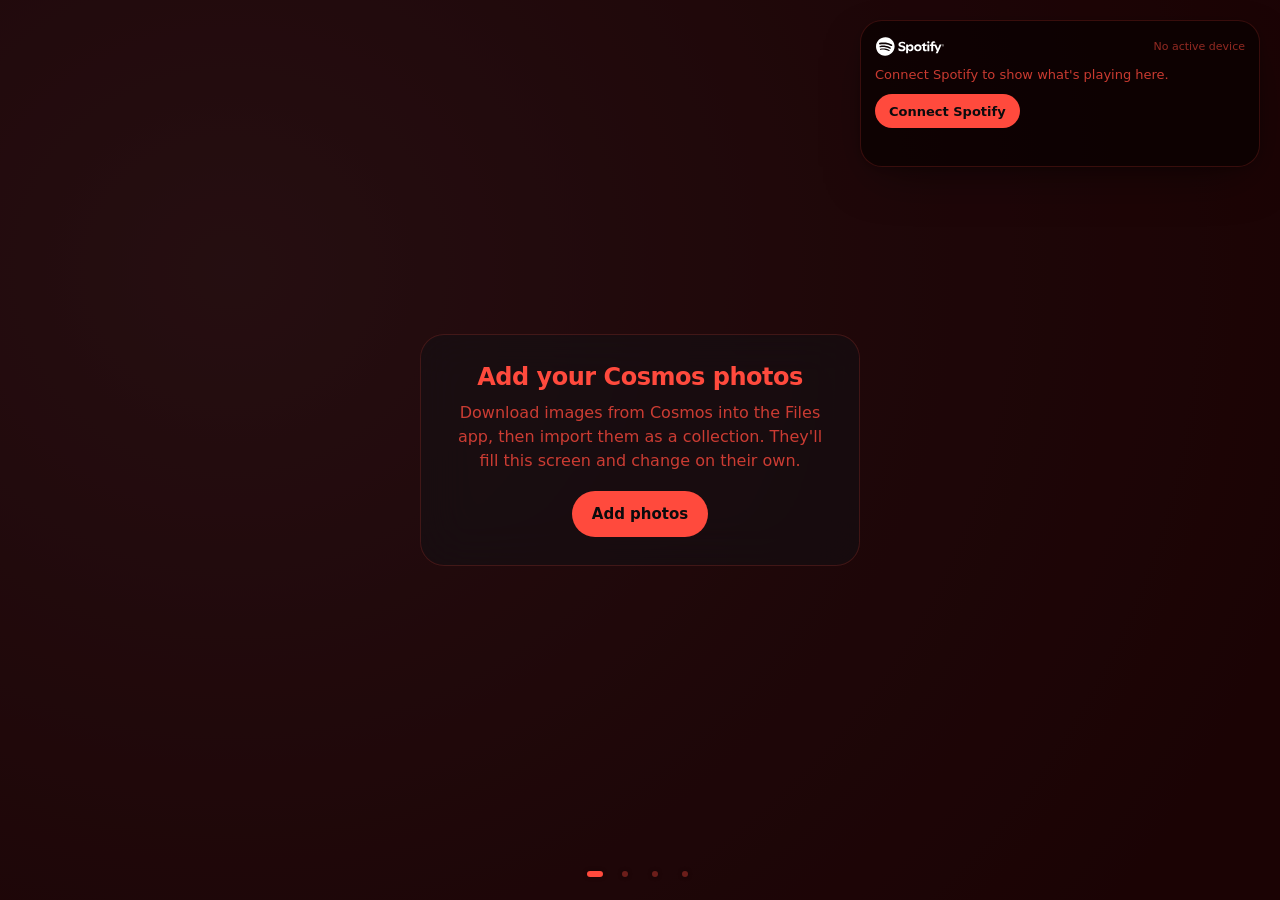
<file: app/index.html>
<!doctype html>
<html lang="en">
<head>
<meta charset="utf-8">
<meta name="viewport" content="width=device-width,initial-scale=1,viewport-fit=cover">
<!-- Content Security Policy: the browser refuses anything not on this list (see docs/SECURITY.md). -->
<meta http-equiv="Content-Security-Policy" content="default-src 'self'; script-src 'self'; style-src 'self'; img-src 'self' https://i.scdn.co https://*.scdn.co https://*.spotifycdn.com data: blob:; connect-src https://accounts.spotify.com https://api.spotify.com https://lrclib.net; manifest-src 'self'; object-src 'none'; base-uri 'none'; form-action 'none'">
<meta name="referrer" content="strict-origin-when-cross-origin">
<title>Encore</title>
<script src="js/route.js"></script>
<meta name="description" content="A full-screen photo frame for iPad with a Spotify music widget.">
<meta name="theme-color" content="#07080a">
<meta name="apple-mobile-web-app-capable" content="yes">
<meta name="mobile-web-app-capable" content="yes">
<meta name="apple-mobile-web-app-status-bar-style" content="black-translucent">
<meta name="apple-mobile-web-app-title" content="Encore">
<link rel="manifest" href="manifest.webmanifest">
<link rel="stylesheet" href="css/app.css">
</head>
<body>

<!-- ===== Layer 1: full-screen photos (wallpapers/engine.js swaps these two images) ===== -->
<!-- Each slide = blurred background (from the small thumbnail) + darkening + vignette + the whole, sharp photo.
     The engine fills the hidden slide, waits until it's decoded, then crossfades the two slides. -->
<div class="backdrop" id="backdrop" aria-hidden="true">
  <div class="wp-slide" id="wpA">
    <img class="wp-bg" alt="">
    <div class="wp-shade"></div>
    <img class="wp-fg" alt="">
  </div>
  <div class="wp-slide" id="wpB">
    <img class="wp-bg" alt="">
    <div class="wp-shade"></div>
    <img class="wp-fg" alt="">
  </div>
  <div class="scrim"></div>
</div>

<!-- ===== Mode 2: full-screen album artwork (ui/modes.js). Whole cover, never cropped; sides filled with its colours. ===== -->
<div class="art-stage" id="artStage" aria-label="Album artwork">
  <div class="art-fill" id="artFill"></div>
  <img class="stage-art" id="stageArtA" alt="">
  <img class="stage-art" id="stageArtB" alt="">
  <p class="stage-msg" id="stageMsg"></p>
  <!-- Required Spotify attribution; also links to the song on Spotify -->
  <a class="stage-logo" id="stageLogo" href="https://open.spotify.com/" target="_blank" rel="noopener noreferrer" aria-label="Open in Spotify">
    <img src="assets/spotify/Full_Logo_White_RGB.svg" alt="Spotify" width="70" height="19">
  </a>
</div>

<!-- ===== Player (ui/playermode.js): whole cover on the left; song, position and controls on the right. ===== -->
<div class="player-stage empty" id="playerStage" aria-label="Player">
  <div class="pl-art">
    <img class="pl-art-layer" id="plArtA" alt="" draggable="false">
    <img class="pl-art-layer" id="plArtB" alt="" draggable="false">
  </div>
  <div class="pl-side">
    <div class="pl-top">
      <!-- Required Spotify attribution; also links to the song on Spotify -->
      <a class="pl-logo" id="plLogo" href="https://open.spotify.com/" target="_blank" rel="noopener noreferrer" aria-label="Open in Spotify">
        <img src="assets/spotify/Full_Logo_White_RGB.svg" alt="Spotify" width="70" height="19" draggable="false">
      </a>
      <div class="pl-meta" id="plMeta" tabindex="0" title="Tap to show the full title">
        <h2 class="pl-title" id="plTitle"><span class="pl-title-run" id="plTitleRun"></span></h2>
        <p class="pl-artist" id="plArtist"></p>
        <p class="pl-album" id="plAlbum"></p>
      </div>
    </div>
    <div class="pl-bottom">
      <div class="pl-progress">
        <div class="bar" id="plBar" role="slider" tabindex="0" aria-label="Song position" aria-valuemin="0" aria-valuemax="100" aria-valuenow="0">
          <div class="bar-track"><div class="bar-fill" id="plBarFill"></div></div>
          <div class="bar-rail" id="plBarRail"><div class="bar-knob"></div></div>
        </div>
        <div class="times"><span id="plElapsed">0:00</span><span id="plRemaining">0:00</span></div>
      </div>
      <div class="pl-controls">
        <button class="ctl extra" id="plShuffle" type="button" aria-label="Shuffle" aria-pressed="false">
          <svg viewBox="0 0 24 24" class="stroke"><path d="M3 7h3.5c2 0 3.2 1 4.3 2.7l2.4 4.6c1.1 1.7 2.3 2.7 4.3 2.7H21M3 17h3.5c1.6 0 2.7-.6 3.6-1.7M13.9 8.7c.9-1.1 2-1.7 3.6-1.7H21M18 4l3 3-3 3M18 14l3 3-3 3"/></svg>
        </button>
        <button class="ctl" id="plPrev" type="button" aria-label="Previous track">
          <svg viewBox="0 0 24 24" class="fill"><path d="M18 6.2v11.6c0 .8-.9 1.3-1.6.8L8.8 13a1.2 1.2 0 0 1 0-2l7.6-5.6c.7-.5 1.6 0 1.6.8z"/><rect x="5.6" y="5.6" width="2.4" height="12.8" rx="1.2"/></svg>
        </button>
        <button class="ctl play" id="plPlay" type="button" aria-label="Play">
          <span class="glyph" aria-hidden="true"><i class="h1"></i><i class="h2"></i></span>
        </button>
        <button class="ctl" id="plNext" type="button" aria-label="Next track">
          <svg viewBox="0 0 24 24" class="fill"><path d="M6 6.2v11.6c0 .8.9 1.3 1.6.8l7.6-5.6a1.2 1.2 0 0 0 0-2L7.6 5.4C6.9 4.9 6 5.4 6 6.2z"/><rect x="16" y="5.6" width="2.4" height="12.8" rx="1.2"/></svg>
        </button>
        <button class="ctl extra" id="plRepeat" type="button" aria-label="Repeat: off">
          <svg viewBox="0 0 24 24" class="stroke"><path d="M4 11V9a3 3 0 0 1 3-3h12M16 3l3 3-3 3M20 13v2a3 3 0 0 1-3 3H5M8 21l-3-3 3-3"/></svg>
          <span class="one" aria-hidden="true">1</span>
        </button>
      </div>
      <p class="pl-status" id="plStatus" role="status"></p>
    </div>
  </div>
  <p class="stage-msg pl-msg" id="plMsg">Connect Spotify to show what's playing here.</p>
</div>

<!-- ===== Lyrics mode (ui/lyricsmode.js). Only when lyrics are on. With no lyrics, the album-art screen shows instead. ===== -->
<div class="lyrics-stage" id="lyricsStage" aria-label="Lyrics">
  <div class="lyrics-view" id="lyricsView"><ol class="lyrics-lines" id="lyricsLines"></ol></div>
  <div class="lyrics-foot">
    <a class="lyrics-logo" id="lyricsLogo" href="https://open.spotify.com/" target="_blank" rel="noopener noreferrer" aria-label="Open in Spotify">
      <img src="assets/spotify/Full_Logo_White_RGB.svg" alt="Spotify" width="70" height="19" draggable="false">
    </a>
    <span class="lyrics-title" id="lyricsTitle"></span>
    <span class="lyrics-credit">Lyrics: LRCLIB (community)</span>
  </div>
</div>

<!-- ===== Mode 3: clock display ===== -->
<div class="clock-stage" id="clockStage" aria-label="Clock">
  <div class="big-time" id="bigTime">10:42</div>
  <div class="big-date" id="bigDate">Wednesday, November 18</div>
</div>

<!-- Mode dots: show the current mode; tap one to jump to it -->
<nav class="dots" id="dots" aria-label="Display mode">
  <button type="button" data-mode="photos" aria-label="Photos and music"></button>
  <button type="button" data-mode="artwork" aria-label="Album artwork"></button>
  <button type="button" data-mode="player" aria-label="Player"></button>
  <button type="button" data-mode="lyrics" aria-label="Lyrics" hidden></button>
  <button type="button" data-mode="clock" aria-label="Clock"></button>
</nav>

<div class="empty-hint" id="emptyHint" hidden>
  <h1>Add your Cosmos photos</h1>
  <p>Download images from Cosmos into the Files app, then import them as a collection. They'll fill this screen and change on their own.</p>
  <button class="btn" type="button" id="openPhotos">Add photos</button>
</div>

<!-- ===== Layer 2: four corner slots. ui/layout.js moves the widget and clock into them. ===== -->
<div class="slot" data-corner="tl"></div>
<div class="slot" data-corner="tr"></div>
<div class="slot" data-corner="bl"></div>
<div class="slot" data-corner="br"></div>

<div class="clock-block" id="clockBlock">
  <div class="clock" id="clock">10:42</div>
  <div class="today" id="today">Wednesday, November 18</div>
</div>

<!-- Invisible: marks the usable screen area (edges, iPad safe areas, room for the mode dots).
     ui/layout.js measures it to know where the widget may go. -->
<div class="safe-area" id="safeArea" aria-hidden="true"></div>

<!-- ===== Dock: the Spotify widget + its −/+ buttons. Positioned freely by ui/layout.js (press-and-hold to drag). ===== -->
<div class="dock" id="dock">
<section class="widget" id="widget" aria-label="Now playing">
  <div class="w-art" id="artWrap">
    <img class="art-layer" id="artA" alt="" draggable="false">
    <img class="art-layer" id="artB" alt="" draggable="false">
    <div class="art-empty" aria-hidden="true">
      <svg viewBox="0 0 24 24" class="stroke"><path d="M9 18V6l11-2v12"/><circle cx="6.5" cy="18" r="2.5"/><circle cx="17.5" cy="16" r="2.5"/></svg>
    </div>
  </div>

  <!-- Spotify attribution (required): official logo, which also links back to the item on Spotify -->
  <div class="w-head">
    <a class="w-logo" id="openSpotify" href="https://open.spotify.com/" target="_blank" rel="noopener noreferrer" aria-label="Open in Spotify">
      <img src="assets/spotify/Full_Logo_White_RGB.svg" alt="Spotify" width="70" height="19" draggable="false">
    </a>
    <span class="w-device" id="device"><span id="deviceName">No active device</span></span>
  </div>

  <div class="w-meta" id="meta" tabindex="0" title="Tap to show the full title">
    <h1 class="title" id="title">Nothing playing</h1>
    <p class="artist" id="artist">Start something in Spotify.</p>
    <p class="album" id="album"></p>
  </div>

  <div class="w-progress" id="progressBlock">
    <div class="bar" id="bar" role="slider" tabindex="0" aria-label="Song position" aria-valuemin="0" aria-valuemax="100" aria-valuenow="0">
      <div class="bar-track"><div class="bar-fill" id="barFill"></div></div>
      <div class="bar-rail" id="barRail"><div class="bar-knob"></div></div>
    </div>
    <div class="times"><span id="elapsed">0:00</span><span id="remaining">0:00</span></div>
  </div>

  <div class="w-controls" id="controls">
    <button class="ctl extra" id="shuffleBtn" type="button" aria-label="Shuffle" aria-pressed="false">
      <svg viewBox="0 0 24 24" class="stroke"><path d="M3 7h3.5c2 0 3.2 1 4.3 2.7l2.4 4.6c1.1 1.7 2.3 2.7 4.3 2.7H21M3 17h3.5c1.6 0 2.7-.6 3.6-1.7M13.9 8.7c.9-1.1 2-1.7 3.6-1.7H21M18 4l3 3-3 3M18 14l3 3-3 3"/></svg>
    </button>
    <button class="ctl" id="prevBtn" type="button" aria-label="Previous track">
      <svg viewBox="0 0 24 24" class="fill"><path d="M18 6.2v11.6c0 .8-.9 1.3-1.6.8L8.8 13a1.2 1.2 0 0 1 0-2l7.6-5.6c.7-.5 1.6 0 1.6.8z"/><rect x="5.6" y="5.6" width="2.4" height="12.8" rx="1.2"/></svg>
    </button>
    <button class="ctl play" id="playBtn" type="button" aria-label="Play">
      <span class="glyph" aria-hidden="true"><i class="h1"></i><i class="h2"></i></span>
    </button>
    <button class="ctl" id="nextBtn" type="button" aria-label="Next track">
      <svg viewBox="0 0 24 24" class="fill"><path d="M6 6.2v11.6c0 .8.9 1.3 1.6.8l7.6-5.6a1.2 1.2 0 0 0 0-2L7.6 5.4C6.9 4.9 6 5.4 6 6.2z"/><rect x="16" y="5.6" width="2.4" height="12.8" rx="1.2"/></svg>
    </button>
    <button class="ctl extra" id="repeatBtn" type="button" aria-label="Repeat: off">
      <svg viewBox="0 0 24 24" class="stroke"><path d="M4 11V9a3 3 0 0 1 3-3h12M16 3l3 3-3 3M20 13v2a3 3 0 0 1-3 3H5M8 21l-3-3 3-3"/></svg>
      <span class="one" aria-hidden="true">1</span>
    </button>
  </div>

  <p class="w-status" id="status" role="status" hidden></p>

  <div class="w-connect" id="widgetConnect" hidden>
    <p>Connect Spotify to show what's playing here.</p>
    <button class="btn tiny" type="button" id="openConnect">Connect Spotify</button>
  </div>
</section>

<!-- Widget size buttons (Feature A): resize the whole widget; appear with a tap -->
<div class="w-size" id="widgetSize">
  <button type="button" id="widgetSmaller" aria-label="Make the music widget smaller">
    <svg viewBox="0 0 24 24" class="stroke"><path d="M6 12h12"/></svg>
  </button>
  <button type="button" id="widgetLarger" aria-label="Make the music widget larger">
    <svg viewBox="0 0 24 24" class="stroke"><path d="M12 6v12M6 12h12"/></svg>
  </button>
</div>
</div><!-- /dock -->

<!-- Photo navigation (appears with a tap) -->
<button class="nav prev" id="wpPrev" type="button" aria-label="Previous photo">
  <svg viewBox="0 0 24 24" class="stroke"><path d="M15 5l-7 7 7 7"/></svg>
</button>
<button class="nav next" id="wpNext" type="button" aria-label="Next photo">
  <svg viewBox="0 0 24 24" class="stroke"><path d="M9 5l7 7-7 7"/></svg>
</button>

<button class="gear" id="gearBtn" type="button" aria-label="Settings">
  <svg viewBox="0 0 24 24" class="stroke"><circle cx="12" cy="12" r="3"/><path d="M12 2.8v2.4M12 18.8v2.4M2.8 12h2.4M18.8 12h2.4M5.5 5.5l1.7 1.7M16.8 16.8l1.7 1.7M5.5 18.5l1.7-1.7M16.8 7.2l1.7-1.7"/></svg>
</button>

<!-- ===== Spotify screen (ui/library.js): swipe DOWN from any screen to open, swipe UP (or the chevron) to close ===== -->
<section class="library" id="library" aria-label="Spotify" aria-hidden="true">
  <header class="lib-head">
    <!-- Required Spotify attribution: the full logo (at least 70 px), linking back to Spotify -->
    <a class="lib-logo" id="libLogo" href="https://open.spotify.com/" target="_blank" rel="noopener noreferrer" aria-label="Open in Spotify">
      <img src="assets/spotify/Full_Logo_White_RGB.svg" alt="Spotify" width="90" height="25" draggable="false">
    </a>
    <span class="lib-device" id="libDevice">No active device</span>
    <!-- Sleep timer (js/sleep.js): music fades and pauses, then Encore goes black and lets the iPad lock -->
    <button class="lib-sleep" id="libSleep" type="button" aria-label="Sleep timer: off" aria-haspopup="menu" aria-expanded="false">
      <svg viewBox="0 0 24 24" class="stroke" aria-hidden="true"><path d="M20 14.5A8 8 0 1 1 9.5 4a6.5 6.5 0 0 0 10.5 10.5z"/></svg>
      <span id="libSleepLeft"></span>
    </button>
    <div class="sleep-menu" id="sleepMenu" role="menu" aria-label="Sleep timer" hidden></div>
    <button class="lib-close" id="libClose" type="button" aria-label="Close the Spotify screen">
      <svg viewBox="0 0 24 24" class="stroke"><path d="M6 15l6-6 6 6"/></svg>
    </button>
  </header>
  <div class="lib-body">
    <div class="lib-now">
      <div class="lib-art"><img id="libArt" alt="" draggable="false"></div>
      <div class="lib-meta">
        <h2 id="libTitle">Nothing playing</h2>
        <p id="libArtist"></p>
      </div>
      <div class="lib-progress">
        <div class="bar-track"><div class="bar-fill" id="libBarFill"></div></div>
        <div class="times"><span id="libElapsed">0:00</span><span id="libRemaining">0:00</span></div>
      </div>
      <div class="lib-controls">
        <button class="ctl extra" id="libShuffle" type="button" aria-label="Shuffle" aria-pressed="false">
          <svg viewBox="0 0 24 24" class="stroke"><path d="M3 7h3.5c2 0 3.2 1 4.3 2.7l2.4 4.6c1.1 1.7 2.3 2.7 4.3 2.7H21M3 17h3.5c1.6 0 2.7-.6 3.6-1.7M13.9 8.7c.9-1.1 2-1.7 3.6-1.7H21M18 4l3 3-3 3M18 14l3 3-3 3"/></svg>
        </button>
        <button class="ctl" id="libPrev" type="button" aria-label="Previous track">
          <svg viewBox="0 0 24 24" class="fill"><path d="M18 6.2v11.6c0 .8-.9 1.3-1.6.8L8.8 13a1.2 1.2 0 0 1 0-2l7.6-5.6c.7-.5 1.6 0 1.6.8z"/><rect x="5.6" y="5.6" width="2.4" height="12.8" rx="1.2"/></svg>
        </button>
        <button class="ctl play" id="libPlay" type="button" aria-label="Play">
          <span class="glyph" aria-hidden="true"><i class="h1"></i><i class="h2"></i></span>
        </button>
        <button class="ctl" id="libNext" type="button" aria-label="Next track">
          <svg viewBox="0 0 24 24" class="fill"><path d="M6 6.2v11.6c0 .8.9 1.3 1.6.8l7.6-5.6a1.2 1.2 0 0 0 0-2L7.6 5.4C6.9 4.9 6 5.4 6 6.2z"/><rect x="16" y="5.6" width="2.4" height="12.8" rx="1.2"/></svg>
        </button>
        <button class="ctl extra" id="libRepeat" type="button" aria-label="Repeat: off">
          <svg viewBox="0 0 24 24" class="stroke"><path d="M4 11V9a3 3 0 0 1 3-3h12M16 3l3 3-3 3M20 13v2a3 3 0 0 1-3 3H5M8 21l-3-3 3-3"/></svg>
          <span class="one" aria-hidden="true">1</span>
        </button>
      </div>
      <label class="lib-volume" id="libVolumeRow">
        <svg viewBox="0 0 24 24" class="stroke" aria-hidden="true"><path d="M4 9h3l5-4v14l-5-4H4z"/><path d="M16 9a4 4 0 0 1 0 6M18.5 6.5a7.5 7.5 0 0 1 0 11"/></svg>
        <input type="range" id="libVolume" min="0" max="100" step="1" value="50" aria-label="Volume">
      </label>
    </div>
    <div class="lib-scroll" id="libScroll">
      <div class="lib-reconnect" id="libReconnect" hidden>
        <p>Connect Spotify once more so Encore can show your playlists, saved albums and history. Encore only reads them, never changes them.</p>
        <button class="btn tiny" type="button" id="libReconnectBtn">Reconnect Spotify</button>
      </div>
      <div id="libMain"></div>
      <div id="libDetail" hidden></div>
    </div>
  </div>
  <div class="lib-grab" aria-hidden="true"></div>
</section>

<!-- ===== Connect Spotify (pop-up) ===== -->
<div class="modal" id="connect" hidden>
  <div class="connect-card" role="dialog" aria-modal="true" aria-labelledby="connectTitle">
    <button class="btn ghost tiny close" type="button" id="closeConnect">Close</button>
    <h1 id="connectTitle">Connect Spotify</h1>
    <p class="lede">Encore shows what's playing on your Spotify account and controls it. Music keeps playing in the Spotify app or on your speakers.</p>
    <ol class="setup">
      <li>Open <a href="https://developer.spotify.com/dashboard" target="_blank" rel="noopener noreferrer">developer.spotify.com/dashboard</a> and choose <b>Create app</b>.</li>
      <li>Under <b>Redirect URIs</b>, add this address exactly:
        <span class="copyrow"><code id="redirectUri">…</code><button class="btn ghost tiny" type="button" id="copyRedirect">Copy</button></span></li>
      <li>Tick <b>Web API</b>, save, then copy the app's <b>Client ID</b> into the box below. You never need the Client Secret.</li>
    </ol>
    <div class="connect-form" id="connectForm">
      <label for="clientId">Client ID</label>
      <div class="field-row">
        <input id="clientId" name="clientId" autocomplete="off" spellcheck="false" placeholder="32-character Client ID" inputmode="latin">
        <button class="btn" type="button" id="connectBtn">Connect</button>
      </div>
      <p class="form-error" id="connectError" role="alert" hidden></p>
    </div>
    <p class="fine">Playback controls need Spotify Premium. Your sign-in stays on this device.</p>
  </div>
</div>

<!-- ===== Settings: one scrolling page of groups (ui/settings.js builds the rows; ui/photos.js the collections) ===== -->
<aside class="sheet" id="sheet" aria-label="Settings" aria-hidden="true">
  <header class="sheet-head">
    <h2>Settings</h2>
    <button class="done" type="button" id="closeSheet">Done</button>
  </header>

  <h3 class="group-title">Photos</h3>
  <div class="card">
    <div class="collections" id="collectionList"></div>
    <div class="newcol">
      <input id="newCollectionName" maxlength="60" autocomplete="off" placeholder="New collection name" aria-label="New collection name">
      <label class="btn tiny" for="newCollectionFiles" tabindex="0" id="newCollectionBtn">Choose photos</label>
    </div>
    <input type="file" id="newCollectionFiles" accept="image/*" multiple hidden>
    <p class="row-note" id="importStatus" role="status"></p>
  </div>
  <div class="card" id="activeGroup" hidden>
    <div class="active-head">
      <span id="activeTitle">Showing</span>
      <label class="btn ghost tiny" for="addFiles" tabindex="0">Add photos</label>
    </div>
    <input type="file" id="addFiles" accept="image/*" multiple hidden>
    <div class="thumbs" id="thumbs"></div>
  </div>
  <div class="card" id="rowsPhotos"></div>
  <p class="group-note" id="storageNote"></p>

  <h3 class="group-title">Music widget</h3>
  <div class="card" id="rowsMusic"></div>

  <h3 class="group-title">Screen</h3>
  <div class="card" id="rowsScreen"></div>

  <h3 class="group-title">Spotify</h3>
  <div class="card">
    <div class="row"><span class="row-label">Account</span><span class="value" id="acctName">Not connected</span></div>
    <div class="row">
      <button class="row-btn" type="button" id="connectFromSettings">Connect Spotify</button>
      <button class="row-btn danger" type="button" id="disconnectBtn">Disconnect</button>
    </div>
  </div>
  <p class="group-note">Disconnect signs Encore out on this iPad only.</p>
</aside>

<!-- ===== Nightstand sheet: swipe UP slides it up over Encore, swipe DOWN inside it slides it away.
     Loaded at start, so it lands complete. Encore keeps running underneath. ===== -->
<iframe class="ns-frame" id="nsFrame" src="nightstand/?embed=1" title="Nightstand" allow="screen-wake-lock; geolocation" aria-hidden="true" tabindex="-1"></iframe>

<div class="toast" id="toast" role="status" hidden></div>
<!-- Shown when the sleep timer ends. Tap to come back (the music stays paused). -->
<div class="sleep-screen" id="sleepScreen" aria-hidden="true"></div>

<script type="module" src="js/main.js"></script>
</body>
</html>
</file>
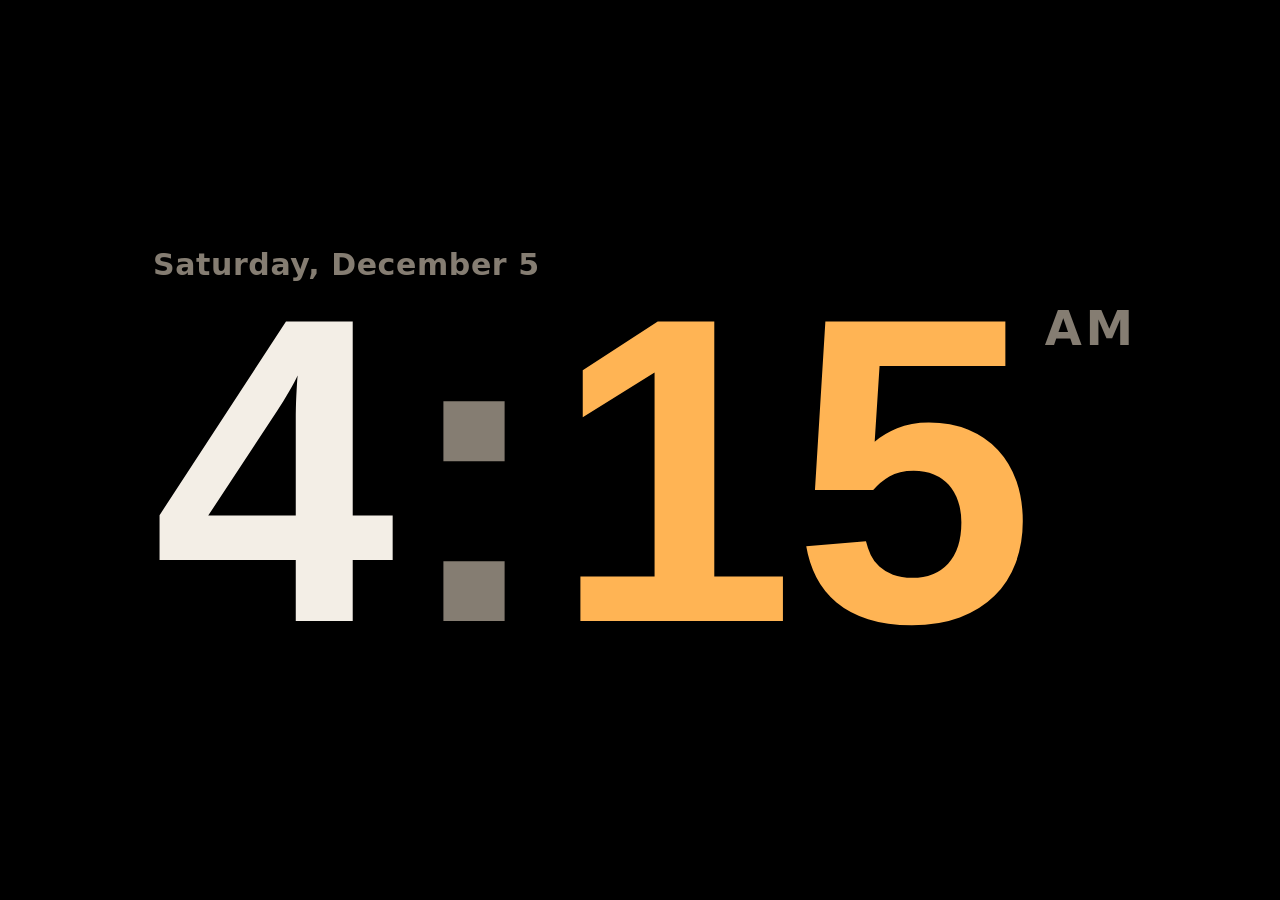
<file: app/nightstand/index.html>
<!doctype html>
<html lang="en">
<head>
<meta charset="utf-8">
<meta name="viewport" content="width=device-width,initial-scale=1,viewport-fit=cover">
<meta http-equiv="Content-Security-Policy" content="default-src 'self'; script-src 'self'; style-src 'self' 'unsafe-inline' https://fonts.googleapis.com; font-src https://fonts.gstatic.com; img-src 'self' data: blob:; connect-src https://api.open-meteo.com https://geocoding-api.open-meteo.com https://accounts.spotify.com https://api.spotify.com; object-src 'none'; base-uri 'none'; form-action 'none'">
<title>Nightstand</title>
<meta name="apple-mobile-web-app-capable" content="yes">
<meta name="mobile-web-app-capable" content="yes">
<meta name="apple-mobile-web-app-status-bar-style" content="black-translucent">
<meta name="apple-mobile-web-app-title" content="Nightstand">
<meta name="theme-color" content="#000000">
<link rel="preconnect" href="https://fonts.googleapis.com">
<link rel="preconnect" href="https://fonts.gstatic.com" crossorigin>
<link rel="stylesheet" href="https://fonts.googleapis.com/css2?family=Big+Shoulders+Display:wght@500;800&family=Manrope:wght@400;600;700&display=swap">
<link rel="stylesheet" href="nightstand.css">
</head>
<body>

<main class="pager" id="pager" aria-label="Nightstand views">
  <section class="page" id="p-clock" aria-label="Clock">
    <div class="big shift" id="bigWrap">
      <div class="date" id="bigDate">Wednesday, November 18</div>
      <div class="time" aria-live="off"><span class="h" id="bigH">10</span><span class="colon" id="colon">:</span><span class="m" id="bigM">42</span><span class="ampm" id="bigAP">PM</span></div>
    </div>
  </section>

  <section class="page" id="p-wx" aria-label="Weather">
    <div class="wx shift" id="wxWrap">
      <div class="wx-now">
        <div class="wx-place"><span id="wxPlace">Example city</span><span class="pill" id="wxPill">Example</span><button class="btn ghost small" id="wxSet" type="button">Set location</button></div>
        <div class="wx-temp"><span class="deg" id="wxTemp">54°</span><span id="wxIcon"></span></div>
        <div class="wx-cond" id="wxCond">Partly cloudy</div>
        <div class="wx-meta" id="wxMeta"></div>
      </div>
      <div class="wx-side">
        <div class="wx-hours" id="wxHours"></div>
        <div class="wx-days" id="wxDays"></div>
        <div class="wx-foot" id="wxFoot"></div>
      </div>
    </div>
  </section>

  <section class="page" id="p-cal" aria-label="Analog clock and calendar">
    <div class="split shift" id="calWrap">
      <svg class="analog" id="analog" viewBox="0 0 200 200" role="img" aria-label="Analog clock">
        <circle class="face" cx="100" cy="100" r="98"></circle>
        <g id="ticks"></g>
        <line class="hh" id="hh" x1="100" y1="100" x2="100" y2="54" stroke-width="7"></line>
        <line class="mh" id="mh" x1="100" y1="100" x2="100" y2="26" stroke-width="4.5"></line>
        <line class="sh" id="sh" x1="100" y1="116" x2="100" y2="18" stroke-width="1.8"></line>
        <circle class="hub" cx="100" cy="100" r="5"></circle>
        <circle class="hubin" cx="100" cy="100" r="1.8"></circle>
      </svg>
      <div class="cal">
        <div class="cal-head"><span id="calMonth">November</span><span class="yr" id="calYear">2026</span></div>
        <div class="cal-grid" id="calGrid"></div>
        <div class="cal-foot" id="calFoot"></div>
      </div>
    </div>
  </section>
</main>

<div class="dots" id="dots" aria-hidden="true"><i class="on"></i><i></i><i></i></div>

<div class="controls" id="controls">
  <button class="iconbtn" id="fsBtn" aria-label="Full screen" hidden>
    <svg viewBox="0 0 24 24"><path d="M4 9V4h5M20 9V4h-5M4 15v5h5M20 15v5h-5"/></svg>
  </button>
  <button class="iconbtn" id="gearBtn" aria-label="Settings">
    <svg viewBox="0 0 24 24"><circle cx="12" cy="12" r="3"/><path d="M19.4 15a1.7 1.7 0 0 0 .3 1.8l.1.1a2 2 0 1 1-2.8 2.8l-.1-.1a1.7 1.7 0 0 0-1.8-.3 1.7 1.7 0 0 0-1 1.5V21a2 2 0 1 1-4 0v-.1a1.7 1.7 0 0 0-1.1-1.5 1.7 1.7 0 0 0-1.8.3l-.1.1a2 2 0 1 1-2.8-2.8l.1-.1a1.7 1.7 0 0 0 .3-1.8 1.7 1.7 0 0 0-1.5-1H3a2 2 0 1 1 0-4h.1a1.7 1.7 0 0 0 1.5-1.1 1.7 1.7 0 0 0-.3-1.8l-.1-.1a2 2 0 1 1 2.8-2.8l.1.1a1.7 1.7 0 0 0 1.8.3H9a1.7 1.7 0 0 0 1-1.5V3a2 2 0 1 1 4 0v.1a1.7 1.7 0 0 0 1 1.5 1.7 1.7 0 0 0 1.8-.3l.1-.1a2 2 0 1 1 2.8 2.8l-.1.1a1.7 1.7 0 0 0-.3 1.8V9a1.7 1.7 0 0 0 1.5 1H21a2 2 0 1 1 0 4h-.1a1.7 1.7 0 0 0-1.5 1z"/></svg>
  </button>
</div>

<aside class="sheet" id="sheet" aria-label="Settings">
  <header class="sheet-head"><h2>Settings</h2><button class="iconbtn" id="closeBtn" aria-label="Close settings"><svg viewBox="0 0 24 24"><path d="M6 6l12 12M18 6L6 18"/></svg></button></header>

  <h3 class="group-title">Clock</h3>
  <div class="card">
    <div class="row"><label class="row-label" for="set24">24-hour time</label><input class="switch" type="checkbox" id="set24"></div>
  </div>

  <h3 class="group-title">Accent color</h3>
  <div class="card"><div class="swatches" id="swatches"></div></div>

  <h3 class="group-title">Weather</h3>
  <div class="card">
    <div class="row"><span class="row-label">Location</span><span class="value" id="locLabel">Not set</span></div>
    <form class="row locform" id="locForm"><input id="locInput" type="search" placeholder="Search for a city" autocomplete="off" aria-label="City name"><button class="seg-btn" type="submit">Search</button></form>
    <div class="locresults" id="locResults"></div>
    <div class="row"><button class="row-btn" type="button" id="locHere">Use my location</button></div>
    <div class="row"><span class="row-label" id="unitsLabel">Temperature</span>
      <div class="seg" id="setUnits" role="radiogroup" aria-labelledby="unitsLabel"><button type="button" role="radio" data-v="F">°F</button><button type="button" role="radio" data-v="C">°C</button></div></div>
  </div>

  <h3 class="group-title">Screen</h3>
  <div class="card">
    <div class="row"><label class="row-label" for="setWake">Keep screen on</label><input class="switch" type="checkbox" id="setWake"></div>
  </div>
</aside>

<!-- Shown when Encore's sleep timer ends while you are here. Tap to come back. -->
<div class="sleep-screen" id="sleepScreen" aria-hidden="true"></div>

<script src="nightstand.js"></script>
</body>
</html>
</file>
<file: app/css/app.css>
/* Encore — a full-screen photo frame with a Spotify widget.
   Layers (back to front): photos (.backdrop) → corner slots holding the clock and the widget → nav/gear → modal/sheet.
   Deliberately dark-only: an ambient display that sits over photographs. */
/* Track change, colour first: registering the cover-edge colours as <color> lets the gradients that use them
   fade (.7s) to the new song's colours. Older Safari without @property simply snaps, which is fine. */
@property --fill-l{syntax:'<color>';inherits:true;initial-value:#000}
@property --fill-r{syntax:'<color>';inherits:true;initial-value:#000}
:root{
  --bg:#07080a;
  --fg:#f5f5f7;
  --fg-2:rgba(245,245,247,.78);
  --fg-3:rgba(245,245,247,.56);
  --fg-4:rgba(245,245,247,.24);
  --hair:rgba(255,255,255,.14);
  --glass-strong:rgba(22,22,26,.86);
  --accent:#1ed760;             /* Spotify green, used sparingly (progress, active shuffle/repeat) */
  --danger:#ff6b5e;
  --sand:#E4D2B4;                /* settings sheet accent: switches, sliders, selected buttons */
  /* One font family everywhere (the iPad's own SF Pro). Hierarchy comes from size, weight and brightness:
     title (fg, 600) > artist (fg-2, 500) > album (fg-3, 400, smaller) > date (fg-3, 400, small). */
  --sans:-apple-system,BlinkMacSystemFont,"SF Pro Display","Helvetica Neue",system-ui,sans-serif;
  --ease:cubic-bezier(.22,.61,.36,1);
  --out:cubic-bezier(.16,1,.3,1);   /* things arriving */
  --in:cubic-bezier(.4,0,1,1);      /* things leaving (shorter) */
  --give:cubic-bezier(.34,1.25,.64,1); /* switch knob only: a small overshoot */
  --edge:20px;                  /* safe margin from the screen edge */
  --wall-fade:2s;
  --wall-dim:0;
  --fg-size:.92;      /* photo size: share of the screen the whole photo may use */
  --bg-blur:48px;     /* blurred background */
  --bg-dim:.35;
  --vignette:.5;
  --art-margin:9vmin; /* album-art mode spacing around the cover */
  --clock-scale:1;
  color-scheme:dark;
}
:root.accent-white{--accent:#f5f5f7}
:root{transition:--fill-l .7s var(--ease),--fill-r .7s var(--ease)}

*{box-sizing:border-box}
html,body{height:100%}
/* touch-action:none lets our own code read horizontal swipes instead of the browser scrolling or going "back".
   Scrollable panels (settings, pop-up) opt back in to vertical scrolling. */
body{margin:0;background:var(--bg);color:var(--fg);font-family:var(--sans);overflow:hidden;touch-action:none;
  -webkit-font-smoothing:antialiased;-webkit-tap-highlight-color:transparent;-webkit-user-select:none;user-select:none}
.sheet,.modal{touch-action:pan-y}
button{font:inherit;color:inherit}
[hidden]{display:none!important}
svg.stroke{fill:none;stroke:currentColor;stroke-width:1.8;stroke-linecap:round;stroke-linejoin:round}
svg.fill{fill:currentColor}
:focus-visible{outline:2px solid var(--fg);outline-offset:3px}

/* ---------- Layer 1: photos ---------- */
.backdrop{position:fixed;inset:0;overflow:hidden;z-index:0;
  background:radial-gradient(90% 120% at 18% 30%,#23252c 0%,#121318 55%,var(--bg) 100%)}
/* A slide fades as one unit, so the photo and its blurred background always change together. */
.wp-slide{position:absolute;inset:0;opacity:0;transition:opacity var(--wall-fade) ease-in-out;--ar:1.5}
.wp-slide.on{opacity:1}
/* Background: the photo's small thumbnail, scaled to cover the screen and blurred. Oversized (inset -8%) so the
   blur's soft edges fall off-screen. A 360 px thumbnail looks identical once blurred and costs far less memory. */
.wp-bg{position:absolute;inset:-8%;width:116%;height:116%;max-width:none;object-fit:cover;
  filter:blur(var(--bg-blur)) saturate(1.15)}
/* Already blurred by wallpapers/engine.js (bake), so no live filter: a moving CSS blur is redrawn every frame. */
.wp-bg.baked{filter:none}
/* Darkening + vignette over the background only (the sharp photo sits above it) */
.wp-shade{position:absolute;inset:0;background:
  radial-gradient(ellipse at center,rgba(0,0,0,0) 30%,rgba(0,0,0,var(--vignette)) 100%),
  rgba(0,0,0,var(--bg-dim))}
/* Foreground: the WHOLE photo, never cropped or stretched. Its box has the photo's own aspect ratio (--ar, stored at
   import) and is as large as fits inside --fg-size of the screen, so it can cast a soft shadow onto the background.
   object-fit:contain is a second safety net against distortion. */
.wp-fg{position:absolute;left:50%;top:50%;transform:translate(-50%,-50%);max-width:none;
  aspect-ratio:var(--ar);
  width:min(calc(100vw * var(--fg-size)),calc(100vh * var(--fg-size) * var(--ar)));
  width:min(calc(100dvw * var(--fg-size)),calc(100dvh * var(--fg-size) * var(--ar)));  /* visible area, where supported */
  height:auto;
  object-fit:contain;box-shadow:0 18px 60px rgba(0,0,0,.45),0 4px 14px rgba(0,0,0,.25)}
/* Background extension off: plain black around the photo */
.backdrop.no-extend .wp-bg,.backdrop.no-extend .wp-shade{display:none}
.backdrop.no-extend .wp-fg{box-shadow:none}
.scrim{position:absolute;inset:0;pointer-events:none;background:rgba(0,0,0,var(--wall-dim))}

.empty-hint{position:fixed;z-index:1;left:50%;top:50%;transform:translate(-50%,-50%);width:min(440px,calc(100% - 32px));
  text-align:center;padding:28px;border-radius:24px;background:rgba(16,16,20,.5);border:1px solid var(--hair);
  -webkit-backdrop-filter:blur(24px);backdrop-filter:blur(24px)}
.empty-hint h1{margin:0;font-size:24px;font-weight:650;letter-spacing:-.02em}
.empty-hint p{color:var(--fg-2);line-height:1.5;margin:10px 0 18px}

/* ---------- Layer 2: corner slots ---------- */
.slot{position:fixed;z-index:2;display:flex;flex-direction:column;gap:14px;pointer-events:none;max-width:calc(100% - 2 * var(--edge))}
.slot > *{pointer-events:auto}
.slot[data-corner^="t"]{top:calc(env(safe-area-inset-top,0px) + var(--edge))}
/* Bottom corners sit above the mode dots (36 px row) so a wide widget can never cover them */
.slot[data-corner^="b"]{bottom:calc(env(safe-area-inset-bottom,0px) + var(--edge) + 28px);justify-content:flex-end}
.slot[data-corner$="l"]{left:max(var(--edge),calc(env(safe-area-inset-left,0px) + var(--edge)));align-items:flex-start}
.slot[data-corner$="r"]{right:max(var(--edge),calc(env(safe-area-inset-right,0px) + var(--edge)));align-items:flex-end}

/* clock */
.clock-block{text-shadow:0 1px 12px rgba(0,0,0,.45);pointer-events:none}
.slot[data-corner$="r"] .clock-block{text-align:right}
.clock{font-weight:600;font-size:calc(30px * var(--clock-scale));letter-spacing:-.02em;font-variant-numeric:tabular-nums;line-height:1}
.today{margin-top:calc(5px * var(--clock-scale));font-weight:400;font-size:calc(13px * var(--clock-scale));color:var(--fg-3);letter-spacing:.01em}
/* Over a bright part of the photo, a shadow isn't enough: give the clock the widget's frosted-glass backing. */
.clock-block{transition:background .6s var(--ease),padding .3s var(--ease);border-radius:14px}
/* Solid backing, not a backdrop blur: the photo behind keeps moving, and a live blur over it would be redone on every
   frame (battery). A little darker than the old frosted glass to stay as readable. */
.clock-block.on-bright{padding:10px 14px;background:rgba(12,14,13,.6)}
.clock-block.on-bright .today{color:var(--fg-2)}

/* ---------- Spotify widget ----------
   Every size comes from a variable that ui/layout.js sets (fixed sizes × the − / + scale, plus your settings):
   --w-width, --w-pad, --w-blur, --w-tint, --art, --art-radius, --t (text scale). */
.widget{
  --w-width:400px; --w-pad:14px; --w-blur:24px; --w-tint:.42;
  --art:112px; --art-radius:8px; --t:1; --s:1; --gap:calc(14px * var(--s));
  width:var(--w-width);max-width:calc(100vw - 2 * var(--edge));
  padding:var(--w-pad);border-radius:calc(22px * var(--s));
  /* Solid tint, no backdrop blur (battery: the photo behind it moves, so a live blur is redone every frame).
     +.18 makes up for the readability the blur used to add; "Background darkness" still works as before. */
  background:rgba(12,14,13,min(.95,calc(var(--w-tint) + .18)));border:1px solid var(--hair);
  box-shadow:0 18px 50px -18px rgba(0,0,0,.55),0 2px 10px rgba(0,0,0,.18);
  display:grid;column-gap:var(--gap);row-gap:8px;align-content:start;
  grid-template-columns:var(--art) minmax(0,1fr);
  grid-template-rows:auto auto 1fr auto auto;   /* the progress row stretches, so progress + controls sit together at the bottom */
  grid-template-areas:"art head" "art meta" "art prog" "art ctl" "status status";
  transition:background .6s var(--ease),transform .2s var(--ease),box-shadow .2s var(--ease)}
/* Artwork too big for a side-by-side layout → artwork on top */
.widget.stacked{grid-template-columns:minmax(0,1fr);grid-template-rows:auto;
  grid-template-areas:"art" "head" "meta" "prog" "ctl" "status"}
.widget.no-art{grid-template-columns:minmax(0,1fr);grid-template-rows:auto;
  grid-template-areas:"head" "meta" "prog" "ctl" "status"}
.widget.no-art .w-art,.widget.no-info .w-meta,.widget.no-info .w-device,
.widget.no-controls .w-controls,.widget.no-progress .w-progress,.widget.no-extras .ctl.extra,
.widget.no-album .album{display:none}
/* ---------- dock: widget + −/+ buttons, placed anywhere (ui/layout.js sets transform: translate3d(x, y)) ---------- */
.safe-area{position:fixed;visibility:hidden;pointer-events:none;
  top:calc(env(safe-area-inset-top,0px) + var(--edge));
  left:max(var(--edge),calc(env(safe-area-inset-left,0px) + var(--edge)));
  right:max(var(--edge),calc(env(safe-area-inset-right,0px) + var(--edge)));
  bottom:calc(env(safe-area-inset-bottom,0px) + var(--edge) + 28px)}      /* 28 px keeps clear of the mode dots */
.dock{position:fixed;left:0;top:0;z-index:2;display:flex;flex-direction:column;align-items:flex-end;gap:10px;
  opacity:0;transition:transform .45s var(--ease),opacity .5s var(--ease);will-change:transform;
  -webkit-touch-callout:none}                                             /* no iOS long-press callout */
.dock.placed{opacity:1}
.dock.above{flex-direction:column-reverse}       /* lower half of the screen: −/+ buttons above the widget */
.dock.left{align-items:flex-start}               /* left half: −/+ buttons on the left */
.dock.no-anim{transition:opacity .5s var(--ease)} /* follow the finger instantly, no easing lag */
.widget img{-webkit-user-drag:none}
.dock.lifted .widget{transform:scale(1.03);box-shadow:0 30px 70px -14px rgba(0,0,0,.75),0 4px 14px rgba(0,0,0,.3);cursor:grabbing}
body:not(.mode-photos) .dock{opacity:0;pointer-events:none}
/* Smooth +/− resizing (only while resizing, so slider drags stay instant) */
.widget.resizing,.widget.resizing *{transition:width .3s var(--ease),height .3s var(--ease),padding .3s var(--ease),
  font-size .3s var(--ease),gap .3s var(--ease),border-radius .3s var(--ease)!important}
.widget.disconnected > :not(.w-head):not(.w-connect){display:none}
.widget.disconnected{grid-template-columns:minmax(0,1fr);grid-template-areas:"head" "connect"}

.w-art{grid-area:art;position:relative;width:var(--art);height:var(--art);max-width:100%;border-radius:var(--art-radius);overflow:hidden;
  background:rgba(255,255,255,.06);box-shadow:0 8px 24px rgba(0,0,0,.35);align-self:start}
.widget.stacked .w-art{justify-self:center}
/* Spotify design rules: artwork is never cropped, blurred, zoomed or covered */
.art-layer{position:absolute;inset:0;width:100%;height:100%;object-fit:contain;opacity:0;transition:opacity .8s var(--ease)}
.art-layer.on{opacity:1}
.art-empty{position:absolute;inset:0;display:grid;place-items:center;color:var(--fg-4)}
.art-empty svg{width:34%;height:34%;stroke-width:1.3}
.w-art.has .art-empty{display:none}

.w-head{grid-area:head;display:flex;align-items:center;justify-content:space-between;gap:10px;min-width:0}
.w-logo{display:block;flex:none;padding:2px 0}
.w-logo img{display:block;width:max(70px,calc(70px * var(--s)));height:auto}  /* full logo, never below Spotify's 70 px minimum */
.w-device{min-width:0;font-size:calc(11px * var(--t));font-weight:500;color:var(--fg-3);
  white-space:nowrap;overflow:hidden;text-overflow:ellipsis}

.w-meta{grid-area:meta;min-width:0;cursor:pointer;transition:opacity .4s var(--ease)}
.w-meta.swap{opacity:0;transition-duration:.18s}   /* old text out fast; new text fades in over .4s */
.title{margin:0;font-weight:600;font-size:calc(16px * var(--t));line-height:1.2;letter-spacing:-.01em;
  display:-webkit-box;-webkit-line-clamp:2;-webkit-box-orient:vertical;overflow:hidden;overflow-wrap:anywhere}
.artist{margin:3px 0 0;font-weight:500;font-size:calc(13.5px * var(--t));color:var(--fg-2);white-space:nowrap;overflow:hidden;text-overflow:ellipsis}
.album{margin:2px 0 0;font-weight:400;font-size:calc(11px * var(--t));color:var(--fg-3);white-space:nowrap;overflow:hidden;text-overflow:ellipsis}
.album:empty{display:none}
/* Spotify rule: truncated metadata must be viewable — tapping shows the full text */
.w-meta.full .title{-webkit-line-clamp:unset;display:block}
.w-meta.full .artist,.w-meta.full .album{white-space:normal}

.w-progress{grid-area:prog;min-width:0;align-self:end}
.bar{position:relative;height:calc(18px * var(--s));display:flex;align-items:center;cursor:pointer;touch-action:none}
.bar-track{position:relative;width:100%;height:calc(4px * var(--s));border-radius:2px;background:var(--fg-4);overflow:hidden;transition:height .2s}
/* Fill and knob move with transform only (progressclock.js): the fill is full width and slides in from the left;
   the knob sits at the right end of a full-width rail that slides the same way. No layout work per frame. */
.bar-fill{position:absolute;inset:0;background:var(--accent);border-radius:2px;transform:translateX(-100%)}
.bar-rail{position:absolute;inset:0;pointer-events:none;transform:translateX(-100%)}
.bar-knob{position:absolute;top:50%;left:100%;width:12px;height:12px;margin:-6px 0 0 -6px;border-radius:50%;background:#fff;
  box-shadow:0 1px 6px rgba(0,0,0,.4);transform:scale(0);transition:transform .2s}
.bar:hover .bar-knob,.bar.drag .bar-knob,.bar:focus-visible .bar-knob{transform:scale(1)}
.bar.drag .bar-track{height:6px}
.bar.locked{cursor:default}
.times{display:flex;justify-content:space-between;font-size:calc(11px * var(--s));font-weight:500;color:var(--fg-3);font-variant-numeric:tabular-nums}

.w-controls{grid-area:ctl;display:flex;align-items:center;justify-content:space-between;gap:4px;align-self:end;min-width:0}
/* Buttons scale with the widget but never shrink below 36 px, so they stay easy to tap */
.ctl{position:relative;flex:none;width:max(36px,calc(40px * var(--s)));height:max(36px,calc(40px * var(--s)));border:0;border-radius:50%;background:none;
  display:grid;place-items:center;cursor:pointer;color:var(--fg);transition:transform .15s,background .2s,color .2s,opacity .2s}
.ctl svg{width:calc(24px * var(--s));height:calc(24px * var(--s))}
.ctl.extra svg{width:calc(18px * var(--s));height:calc(18px * var(--s))}
.ctl.extra{color:var(--fg-3)}
.ctl.extra.on{color:var(--accent)}
.ctl.extra.on::after{content:"";position:absolute;bottom:4px;left:50%;width:4px;height:4px;margin-left:-2px;border-radius:50%;background:currentColor}
.ctl .one{position:absolute;top:8px;right:7px;font-size:8px;font-weight:800;display:none}
.ctl.repeat-one .one{display:block}
.ctl.play{width:max(40px,calc(44px * var(--s)));height:max(40px,calc(44px * var(--s)));background:#fff;color:#0b0b0d}
/* Play/pause glyph: two shapes that morph between a triangle (in two halves) and two bars via clip-path.
   The glyph box is the height of the old icon's shapes (14/24 of the old 22px SVG), so it looks the same size. */
.ctl.play .glyph{position:relative;display:block;width:calc(13px * var(--s));height:calc(13px * var(--s))}
.ctl.play .glyph i{position:absolute;inset:0;background:currentColor;
  transition:clip-path .24s var(--out),-webkit-clip-path .24s var(--out)}
.ctl.play .h1{-webkit-clip-path:polygon(12% 0,57% 25%,57% 75%,12% 100%);clip-path:polygon(12% 0,57% 25%,57% 75%,12% 100%)}
.ctl.play .h2{-webkit-clip-path:polygon(56% 25%,100% 50%,100% 50%,56% 75%);clip-path:polygon(56% 25%,100% 50%,100% 50%,56% 75%)}
.ctl.play.playing .h1{-webkit-clip-path:polygon(14% 0,40% 0,40% 100%,14% 100%);clip-path:polygon(14% 0,40% 0,40% 100%,14% 100%)}
.ctl.play.playing .h2{-webkit-clip-path:polygon(60% 0,86% 0,86% 100%,60% 100%);clip-path:polygon(60% 0,86% 0,86% 100%,60% 100%)}
.ctl:active:not(:disabled){transform:scale(.9)}
.ctl:disabled{opacity:.3;cursor:default}

.w-status{grid-area:status;margin:0;font-size:12px;line-height:1.4;color:var(--fg-2)}
.w-connect{grid-area:connect;display:flex;flex-direction:column;align-items:flex-start;gap:10px}
.w-connect p{margin:0;font-size:13px;color:var(--fg-2);line-height:1.4}

/* ---------- photo nav + gear (shown after a tap) ---------- */
.nav,.gear{position:fixed;z-index:3;width:44px;height:44px;border-radius:50%;border:1px solid var(--hair);
  background:rgba(16,16,20,.45);-webkit-backdrop-filter:blur(20px);backdrop-filter:blur(20px);
  display:grid;place-items:center;cursor:pointer;opacity:0;pointer-events:none;transition:opacity .4s}
.nav svg,.gear svg{width:20px;height:20px}
.nav{top:50%;margin-top:-22px}
.nav.prev{left:max(12px,calc(env(safe-area-inset-left,0px) + 12px))}
.nav.next{right:max(12px,calc(env(safe-area-inset-right,0px) + 12px))}
/* z-index 7: above the full-screen album art, lyrics and clock screens (4), so Settings works from every screen */
/* Hidden (opacity 0) buttons drop their backdrop blur, so it isn't kept alive over the moving photo. */
body:not(.ui) .nav,body:not(.ui) .gear,body:not(.ui) .w-size button{-webkit-backdrop-filter:none;backdrop-filter:none}
.gear{left:50%;margin-left:-22px;top:calc(env(safe-area-inset-top,0px) + 14px);z-index:7}
body.ui .gear,body.ui.has-photos.mode-photos .nav{opacity:1;pointer-events:auto}

/* ---------- widget size buttons (Feature A) ---------- */
.w-size{display:flex;gap:8px;opacity:0;pointer-events:none;transition:opacity .4s}
.w-size button{width:40px;height:40px;border-radius:50%;border:1px solid var(--hair);background:rgba(16,16,20,.5);
  -webkit-backdrop-filter:blur(20px);backdrop-filter:blur(20px);display:grid;place-items:center;cursor:pointer}
.w-size button svg{width:18px;height:18px}
.w-size button:disabled{opacity:.35;cursor:default}
body.ui.mode-photos .w-size:not(.off){opacity:1;pointer-events:auto}

/* ---------- display modes ----------
   <body class="mode-photos | mode-artwork | mode-player | mode-lyrics | mode-clock"> decides which layer is visible;
   CSS crossfades them. (Lyrics has its own rule further down.) */
.art-stage,.player-stage,.clock-stage{position:fixed;inset:0;z-index:4;opacity:0;visibility:hidden;
  transition:opacity .6s var(--ease),visibility 0s linear .6s}
body.mode-artwork .art-stage,body.mode-player .player-stage,body.mode-clock .clock-stage{opacity:1;visibility:visible;transition:opacity .6s var(--ease),visibility 0s}
.slot,.empty-hint{transition:opacity .5s var(--ease)}
body:not(.mode-photos) .slot,body:not(.mode-photos) .empty-hint,body:not(.mode-photos) .nav{opacity:0;pointer-events:none}
body:not(.mode-photos) .slot > *{pointer-events:none}

/* Mode 2 — full-screen album artwork. The whole cover is shown (Spotify forbids cropping it); it fills the
   screen's height, and the remaining space is a gradient of colours sampled from the cover's left and right edges. */
.art-stage{background:#000;display:grid;place-items:center}
.art-fill{position:absolute;inset:0;background:linear-gradient(90deg,var(--fill-l,#000),var(--fill-r,#000))}
/* The cover is square: it takes the screen's shorter side minus --art-margin on each side. --art-margin is in vmin
   (a percentage of the shorter side), so the spacing adapts to screen size and orientation. Never cropped (contain). */
.stage-art{position:absolute;top:50%;left:50%;transform:translate(-50%,-50%);
  width:calc(min(100vw,100vh) - 2 * var(--art-margin));height:calc(min(100vw,100vh) - 2 * var(--art-margin));
  width:calc(min(100dvw,100dvh) - 2 * var(--art-margin));height:calc(min(100dvw,100dvh) - 2 * var(--art-margin));
  object-fit:contain;opacity:0;transition:opacity .9s var(--ease);border-radius:8px;
  box-shadow:0 24px 70px rgba(0,0,0,.45)}
.art-stage.plain .art-fill{display:none}
.art-stage.plain .stage-art{box-shadow:none}
.stage-art.on{opacity:1}
/* Cover hand-off (handoff.js): the flying copy sits above the screens (4); the real covers hide during the flight. */
.flight{position:fixed;left:0;top:0;z-index:5;transform-origin:0 0;pointer-events:none;border-radius:8px;object-fit:contain}
body.handoff .stage-art,body.handoff .pl-art{visibility:hidden}
.stage-msg{position:relative;margin:0;padding:0 24px;text-align:center;font-size:17px;font-weight:500;color:var(--fg-2)}
.stage-msg:empty{display:none}
.stage-logo{position:absolute;left:max(16px,calc(env(safe-area-inset-left,0px) + 16px));bottom:calc(env(safe-area-inset-bottom,0px) + 14px);
  display:block;padding:6px;border-radius:8px}
.stage-logo img{display:block;width:70px;height:auto;filter:drop-shadow(0 1px 6px rgba(0,0,0,.5))}

/* Player — the whole cover on the left (never cropped, corners of at most 8 px), the song and its controls on the
   right. The right column is exactly as tall as the cover: song text at the top edge, controls at the bottom edge.
   Background: the cover's edge colours (--fill-l / --fill-r from artmode.js), darkened, so it changes per song. */
.player-stage{--pl-pad:9vmin;--cover:min(calc((100dvh - 2 * var(--pl-pad)) * .88),40dvw);
  display:flex;align-items:center;justify-content:center;gap:clamp(32px,5.5vw,88px);
  padding:var(--pl-pad) max(7vw,calc(env(safe-area-inset-right,0px) + 24px)) var(--pl-pad) max(7vw,calc(env(safe-area-inset-left,0px) + 24px));
  background:linear-gradient(135deg,var(--fill-l,#15161a),var(--fill-r,#050506))}
.player-stage::before{content:"";position:absolute;inset:0;background:rgba(0,0,0,.52);transition:background .6s var(--ease)}
.pl-art{position:relative;flex:none;width:var(--cover);height:var(--cover);border-radius:8px;overflow:hidden;
  box-shadow:0 24px 70px rgba(0,0,0,.45)}
.pl-art-layer{position:absolute;inset:0;width:100%;height:100%;object-fit:contain;opacity:0;transition:opacity .9s var(--ease)}
.pl-art-layer.on{opacity:1}
.pl-side{position:relative;flex:1 1 0;min-width:0;max-width:600px;height:var(--cover);
  display:flex;flex-direction:column;justify-content:space-between;gap:24px}
.pl-logo{display:block;width:max-content;margin:-6px 0 0 -6px;padding:6px;border-radius:8px}
.pl-logo img{display:block;width:clamp(70px,7vw,92px);height:auto}
.pl-meta{margin-top:clamp(14px,2.4vh,28px);cursor:pointer;transition:opacity .4s var(--ease)}
.pl-meta.swap{opacity:0;transition-duration:.18s}
/* Title: one line. When it is too long it scrolls right-to-left in a loop (a second copy follows the first, so the
   loop is seamless), pausing at the start of each pass. --run (distance) and --dur are set by playermode.js. */
.pl-title{margin:0;font-weight:700;font-size:clamp(28px,3.6vw,52px);line-height:1.12;letter-spacing:-.022em;
  white-space:nowrap;overflow:hidden;text-overflow:ellipsis;
  padding-left:.6em;margin-left:-.6em}   /* reaches into the column gap, so the left fade never dims a still title */
.pl-title-run{display:inline-block}
.pl-title.scroll{text-overflow:clip;
  -webkit-mask-image:linear-gradient(90deg,transparent,#000 .6em,#000 calc(100% - 1.2em),transparent);
          mask-image:linear-gradient(90deg,transparent,#000 .6em,#000 calc(100% - 1.2em),transparent)}
.pl-title.scroll .pl-title-run{animation:pl-marquee var(--dur,12s) linear infinite}
@keyframes pl-marquee{0%,18%{transform:translateX(0)}100%{transform:translateX(calc(-1 * var(--run,0px)))}}
@media (prefers-reduced-motion:reduce){ .pl-title.scroll .pl-title-run{animation:none} }
.pl-artist{margin:.45em 0 0;font-weight:500;font-size:clamp(19px,2.2vw,30px);line-height:1.2;color:var(--fg-2);
  white-space:nowrap;overflow:hidden;text-overflow:ellipsis}
.pl-album{margin:.3em 0 0;font-weight:400;font-size:clamp(15px,1.6vw,22px);line-height:1.25;color:var(--fg-3);
  white-space:nowrap;overflow:hidden;text-overflow:ellipsis}
.pl-album:empty{display:none}
.pl-meta.full .pl-title{white-space:normal;overflow-wrap:anywhere;-webkit-mask-image:none;mask-image:none}
.pl-meta.full .pl-title-run{display:inline;animation:none}
.pl-meta.full .pl-title-copy{display:none}
.pl-meta.full .pl-artist,.pl-meta.full .pl-album{white-space:normal}
.pl-bottom{display:flex;flex-direction:column;gap:clamp(14px,2.4vh,26px)}
.pl-progress .bar{height:28px}
.pl-progress .bar-track{height:5px;border-radius:3px;background:rgba(255,255,255,.2)}
.pl-progress .bar-fill{background:var(--fg)}
.pl-progress .bar.drag .bar-track{height:8px}
.pl-progress .times{margin-top:4px;font-size:clamp(13px,1.15vw,16px);color:var(--fg-3)}
/* five equal columns, so the centres of all five buttons are evenly spaced even though Play is a different size */
.pl-controls{display:grid;grid-template-columns:repeat(5,minmax(0,1fr));align-items:center;justify-items:center;width:100%;max-width:440px}
.pl-controls .ctl{width:60px;height:60px}
.pl-controls .ctl svg{width:34px;height:34px}
.pl-controls .ctl.extra svg{width:26px;height:26px}
.pl-controls .ctl.extra.on::after{bottom:6px}
.pl-controls .ctl .one{top:12px;right:12px;font-size:10px}
.pl-controls .ctl.play{width:52px;height:52px}
.pl-controls .ctl.play .glyph{width:14px;height:14px}
.pl-status{margin:0;min-height:1.4em;font-size:14px;line-height:1.4;color:var(--fg-2)}
.pl-status:empty{visibility:hidden}
/* Nothing playing / not connected: only the message, centred */
.pl-msg{position:absolute;left:0;right:0;top:50%;transform:translateY(-50%)}
.player-stage:not(.empty) .pl-msg,.player-stage.empty .pl-art,.player-stage.empty .pl-side{display:none}
/* Portrait: cover on top, the rest below it */
@media (orientation:portrait){
  .player-stage{--cover:min(calc((100dvw - 2 * max(7vw,24px)) * .88),44dvh);flex-direction:column;gap:clamp(24px,4vh,48px)}
  .pl-side{flex:none;width:var(--cover);max-width:none;height:auto}
  .pl-top{display:flex;flex-direction:column-reverse;gap:14px}
  .pl-meta{margin-top:0}
  .pl-controls{max-width:none}
}

/* Mode 3 — clock over the current photo, darkened */
.clock-stage{display:flex;flex-direction:column;align-items:center;justify-content:center;gap:10px;
  background:rgba(0,0,0,.55);text-shadow:0 2px 24px rgba(0,0,0,.4)}
.big-time{font-weight:600;font-size:min(26vw,40vh);line-height:.9;letter-spacing:-.04em;font-variant-numeric:tabular-nums}
.big-date{font-weight:400;font-size:clamp(16px,2.2vw,24px);color:var(--fg-3);letter-spacing:.01em}

/* ---------- mode dots ---------- */
.dots{position:fixed;z-index:6;left:50%;transform:translateX(-50%);bottom:calc(env(safe-area-inset-bottom,0px) + 8px);
  display:flex;gap:2px;padding:4px 6px;border-radius:14px}
.dots button{width:28px;height:28px;border:0;background:none;display:grid;place-items:center;cursor:pointer;padding:0}
.dots button::before{content:"";width:6px;height:6px;border-radius:50%;background:rgba(255,255,255,.35);
  box-shadow:0 0 4px rgba(0,0,0,.4);transition:background .3s,width .3s}
.dots button[aria-current="true"]::before{background:rgba(255,255,255,.95);width:16px;border-radius:3px}

/* ---------- connect modal ---------- */
.modal{position:fixed;inset:0;z-index:12;overflow-y:auto;display:flex;align-items:center;justify-content:center;
  background:rgba(0,0,0,.45);
  padding-block:calc(env(safe-area-inset-top,0px) + 24px) calc(env(safe-area-inset-bottom,0px) + 24px);
  padding-left:max(16px,env(safe-area-inset-left,0px));padding-right:max(16px,env(safe-area-inset-right,0px));
  -webkit-user-select:text;user-select:text}
.connect-card{position:relative;width:min(600px,100%);padding:clamp(22px,4vw,40px);border-radius:26px;background:var(--glass-strong);border:1px solid var(--hair);
  -webkit-backdrop-filter:blur(30px);backdrop-filter:blur(30px)}
.connect-card .close{position:absolute;top:16px;right:16px}
.connect-card h1{margin:0;font-size:clamp(28px,4vw,40px);letter-spacing:-.025em;font-weight:650}
.lede{color:var(--fg-2);font-size:16px;line-height:1.5;margin:.7em 0 1.3em;max-width:52ch}
.setup{margin:0 0 22px;padding-left:22px;display:flex;flex-direction:column;gap:12px;font-size:15px;line-height:1.5;color:var(--fg-2)}
.setup b{color:var(--fg);font-weight:600}
.setup a{color:var(--fg)}
.copyrow{display:flex;align-items:center;gap:10px;margin-top:6px;flex-wrap:wrap;min-width:0}
code{font:500 13px ui-monospace,"SF Mono",Menlo,monospace;background:rgba(255,255,255,.07);border:1px solid var(--hair);border-radius:8px;
  padding:6px 9px;overflow-wrap:anywhere;color:var(--fg)}
.connect-form label{display:block;font-size:12px;font-weight:600;letter-spacing:.12em;text-transform:uppercase;color:var(--fg-3);margin-bottom:8px}
.field-row{display:flex;gap:10px;flex-wrap:wrap}
.field-row input,.newcol input{flex:1 1 200px;min-width:0;height:44px;border-radius:12px;border:1px solid var(--hair);background:rgba(0,0,0,.3);color:var(--fg);
  font:500 15px var(--sans);padding:0 14px}
.field-row input{font-family:ui-monospace,"SF Mono",Menlo,monospace}
.form-error{color:var(--danger);font-size:14px;margin:10px 0 0}
.fine{color:var(--fg-3);font-size:13px;margin:18px 0 0}

/* ---------- buttons ---------- */
a.btn{text-decoration:none}
.hint a{color:var(--fg-2)}
.btn{display:inline-flex;align-items:center;justify-content:center;height:46px;padding:0 20px;border-radius:23px;border:0;
  background:var(--fg);color:#0b0b0d;font-weight:650;font-size:15px;cursor:pointer;white-space:nowrap}
.btn.ghost{background:rgba(255,255,255,.08);color:var(--fg);border:1px solid var(--hair)}
.btn.danger{background:transparent;color:var(--danger);border:1px solid rgba(255,107,94,.35)}
.btn.tiny{height:34px;padding:0 14px;font-size:13px;border-radius:17px}
.btn:disabled{opacity:.5}
.btnrow{display:flex;flex-wrap:wrap;gap:8px;margin:8px 0}

/* ---------- settings sheet ---------- */
.sheet{position:fixed;z-index:10;top:0;right:0;bottom:0;width:min(440px,100%);overflow-y:auto;overscroll-behavior:contain;
  background:var(--glass-strong);border-left:1px solid var(--hair);-webkit-backdrop-filter:blur(30px) saturate(1.4);backdrop-filter:blur(30px) saturate(1.4);
  padding:calc(env(safe-area-inset-top,0px) + 18px) max(20px,calc(env(safe-area-inset-right,0px) + 18px)) calc(env(safe-area-inset-bottom,0px) + 32px) 22px;
  transform:translateX(104%);transition:transform .26s var(--in);-webkit-user-select:text;user-select:text}
.sheet.open{transform:none;transition:transform .44s var(--out)} /* opens slower than it closes */
.sheet-head{display:flex;align-items:center;justify-content:space-between;margin-bottom:6px}
.sheet h2{margin:0;font-size:28px;font-weight:700;letter-spacing:-.02em}
.done{border:0;background:none;color:var(--sand);font:600 17px var(--sans);padding:8px 0 8px 12px;cursor:pointer}

/* groups: a small uppercase title, then a rounded card of rows separated by hairlines (iOS Settings) */
.group-title{margin:26px 0 8px 16px;font-size:12px;font-weight:600;letter-spacing:.12em;text-transform:uppercase;color:var(--fg-3)}
.group-note{margin:8px 16px 0;font-size:13px;line-height:1.45;color:var(--fg-3)}
.card{border-radius:14px;background:rgba(255,255,255,.07);padding:0 16px;margin-top:10px}
.group-title + .card{margin-top:0}
.card:empty{display:none}
.row{display:flex;align-items:center;justify-content:space-between;gap:14px;min-height:50px;font-size:16px}
.card > .row + .row,.card > .row-note + .row{border-top:1px solid var(--hair)}
.row-label{flex:1;min-width:0}
.row-note{margin:-6px 0 0;padding-bottom:12px;font-size:13px;line-height:1.4;color:var(--fg-3)}
.row-note:empty{display:none}
.row.range{display:grid;grid-template-columns:1fr auto;grid-template-areas:"label value" "input input";row-gap:4px;padding-block:12px}
.row.range .row-label{grid-area:label}
.row.range output{grid-area:value;color:var(--fg-2);font-size:14px;font-variant-numeric:tabular-nums}
.row.range input{grid-area:input}
.value{color:var(--fg-2);text-align:right;min-width:0;overflow:hidden;text-overflow:ellipsis;white-space:nowrap}
.hint{color:var(--fg-3);font-size:13px;line-height:1.5;margin:12px 0}
.row-btn{flex:1;border:0;background:none;padding:0;min-height:50px;text-align:left;color:var(--sand);font:500 16px var(--sans);cursor:pointer}
.row-btn.danger{color:var(--danger)}

/* switch: sand when on */
.switch{appearance:none;-webkit-appearance:none;width:51px;height:31px;border-radius:16px;background:var(--fg-4);position:relative;cursor:pointer;flex:none;margin:0;transition:background .25s var(--ease)}
.switch::after{content:"";position:absolute;top:2px;left:2px;width:27px;height:27px;border-radius:14px;background:#fff;box-shadow:0 2px 6px rgba(0,0,0,.3);transition:transform .34s var(--give),width .22s var(--out)}
.switch:checked{background:var(--sand)}
.switch:checked::after{transform:translateX(20px)}
/* pressed: the knob stretches toward the far side; when on, it shifts left so its right edge stays put */
.switch.press::after{width:33px}
.switch.press:checked::after{transform:translateX(14px)}

/* segmented buttons (instead of drop-downs) */
/* Inchworm: one sand pill (.ind, placed by ui/settings.js) slides under the selected button,
   its leading edge first and its trailing edge 70 ms behind. */
.seg{position:relative;display:flex;flex:none;gap:2px;padding:2px;border-radius:9px;background:rgba(255,255,255,.08)}
.seg button{position:relative;z-index:1;border:0;background:none;color:var(--fg-2);font:500 14px var(--sans);padding:6px 12px;border-radius:7px;cursor:pointer;transition:color .2s}
.seg button[aria-checked="true"]{color:#1a1712;font-weight:600}
.seg .ind{position:absolute;top:2px;bottom:2px;border-radius:7px;background:var(--sand);box-shadow:0 1px 4px rgba(0,0,0,.25)}

/* slider: sand fill up to the thumb (--fill is set by ui/settings.js), round white thumb */
.row.range input[type=range]{-webkit-appearance:none;appearance:none;width:100%;height:28px;margin:0;background:none;cursor:pointer}
.row.range input[type=range]::-webkit-slider-runnable-track{height:4px;border-radius:2px;
  background:linear-gradient(to right,var(--sand) var(--fill,0%),var(--fg-4) var(--fill,0%))}
.row.range input[type=range]::-moz-range-track{height:4px;border-radius:2px;
  background:linear-gradient(to right,var(--sand) var(--fill,0%),var(--fg-4) var(--fill,0%))}
.row.range input[type=range]::-webkit-slider-thumb{-webkit-appearance:none;width:24px;height:24px;margin-top:-10px;border-radius:50%;
  background:#fff;border:0;box-shadow:0 1px 6px rgba(0,0,0,.4)}
.row.range input[type=range]::-moz-range-thumb{width:24px;height:24px;border-radius:50%;background:#fff;border:0;box-shadow:0 1px 6px rgba(0,0,0,.4)}

/* Detents ("Change photo every"): the native range stays on top for touch, keyboard and VoiceOver but is drawn
   transparent; an overlay (positioned by ui/settings.js) draws the track, ticks and a thumb that glides between stops. */
.row.range .det{grid-area:input;position:relative}
.det input[type=range]{position:relative;z-index:1;display:block}
.row.range .det input[type=range]::-webkit-slider-runnable-track{background:transparent}
.row.range .det input[type=range]::-moz-range-track{background:transparent}
.row.range .det input[type=range]::-webkit-slider-thumb{background:transparent;box-shadow:none}
.row.range .det input[type=range]::-moz-range-thumb{background:transparent;box-shadow:none}
.det-track{position:absolute;left:0;right:0;top:50%;height:4px;margin-top:-2px;border-radius:2px;background:var(--fg-4);overflow:hidden;pointer-events:none}
.det-fill{position:absolute;inset:0;background:var(--sand);transform-origin:0 50%;transform:scaleX(0)}
.det-ticks{position:absolute;left:12px;right:12px;top:50%;pointer-events:none}   /* 12px = half the thumb: ticks sit under thumb centres */
.det-ticks i{position:absolute;top:6px;width:2px;height:4px;margin-left:-1px;border-radius:1px;background:var(--fg-4)}
/* the thumb's rail is the track minus one knob width, so translateX(p*100%) lines the knob up with the native thumb */
.det-thumb{position:absolute;left:0;right:24px;top:50%;height:24px;margin-top:-12px;pointer-events:none}
.det-knob{width:24px;height:24px;border-radius:50%;background:#fff;box-shadow:0 1px 6px rgba(0,0,0,.4)}
.det-fill,.det-thumb{transition:transform .16s var(--out)}
.row.range output.roll{display:inline-grid;justify-items:end}
.row.range output.roll > span{grid-area:1/1;white-space:nowrap}

/* collections */
.collections{display:flex;flex-direction:column}
.collection{display:flex;align-items:center;gap:12px;min-height:60px}
.collection + .collection{border-top:1px solid var(--hair)}
.collection .cover{width:40px;height:40px;border-radius:8px;object-fit:cover;background:rgba(255,255,255,.08);flex:none}
.collection .cname{flex:1;min-width:0}
.collection .cname b{display:block;font-weight:600;white-space:nowrap;overflow:hidden;text-overflow:ellipsis}
.collection .cname span{font-size:12px;color:var(--fg-3)}
.collection.active .cname b::after{content:" · Showing";color:var(--sand);font-weight:600;font-size:12px}
.newcol{display:flex;gap:8px;padding:12px 0;align-items:center;flex-wrap:wrap}
.collections:not(:empty) + .newcol{border-top:1px solid var(--hair)}
#importStatus{margin-top:-4px}
.active-head{display:flex;align-items:center;justify-content:space-between;gap:12px;min-height:50px;font-weight:600}
.active-head span{min-width:0;overflow:hidden;text-overflow:ellipsis;white-space:nowrap}
.thumbs{display:grid;grid-template-columns:repeat(auto-fill,minmax(72px,1fr));gap:6px;padding-bottom:16px}
.thumbs button{padding:0;border:2px solid transparent;border-radius:8px;overflow:hidden;aspect-ratio:1;background:rgba(255,255,255,.06);cursor:pointer}
.thumbs button.current{border-color:var(--sand)}
.thumbs img{width:100%;height:100%;object-fit:cover;display:block}

/* ---------- toast ---------- */
.toast{position:fixed;z-index:20;left:50%;bottom:calc(env(safe-area-inset-bottom,0px) + 74px);transform:translateX(-50%);
  background:var(--glass-strong);border:1px solid var(--hair);-webkit-backdrop-filter:blur(20px);backdrop-filter:blur(20px);
  padding:10px 18px;border-radius:20px;font-size:14px;font-weight:500;max-width:calc(100% - 32px)}

@media (max-width:520px){ :root{--edge:12px} }
@media (prefers-reduced-motion:reduce){
  *,*::before,*::after{transition-duration:.01ms!important}
}

/* ======================= Added: lyrics, night mode, pan & zoom, accent ======================= */

/* ---------- accent colour fades when the song changes ---------- */
.ctl.extra{transition:color 1s var(--ease),transform .15s,opacity .2s}

/* ---------- slow pan & zoom (values per photo from wallpapers/engine.js; never crops — see kenBurns()) ---------- */
@keyframes kb-fg{
  from{transform:translate(-50%,-50%)}
  to{transform:translate(calc(-50% + var(--kx,0px)),calc(-50% + var(--ky,0px))) scale(var(--ks,1))}}
@keyframes kb-bg{
  from{transform:scale(1)}
  to{transform:scale(1.08) translate(var(--kx,0px),var(--ky,0px))}}
.wp-slide.kb .wp-fg{animation:kb-fg 40s ease-in-out infinite alternate}
.wp-slide.kb .wp-bg{animation:kb-bg 40s ease-in-out infinite alternate}

/* ---------- lyrics mode ---------- */
.lyrics-stage{position:fixed;inset:0;z-index:4;opacity:0;visibility:hidden;
  background:linear-gradient(135deg,var(--fill-l,#15161a),var(--fill-r,#050506));
  transition:opacity .6s var(--ease),visibility 0s linear .6s}
.lyrics-stage::before{content:"";position:absolute;inset:0;background:rgba(0,0,0,.5)}
/* Songs without lyrics have no Lyrics screen at all: main.js moves you to Album art (see "lyrics availability") */
body.mode-lyrics .lyrics-stage{opacity:1;visibility:visible;transition:opacity .6s var(--ease),visibility 0s}
.lyrics-view{position:absolute;inset:0 0 72px;overflow:hidden;
  padding-left:max(8vw,calc(env(safe-area-inset-left,0px) + 24px));padding-right:max(8vw,calc(env(safe-area-inset-right,0px) + 24px));
  -webkit-mask-image:linear-gradient(transparent,#000 16%,#000 80%,transparent);mask-image:linear-gradient(transparent,#000 16%,#000 80%,transparent)}
.lyrics-lines{list-style:none;margin:0;padding:0;transition:transform .7s var(--ease);will-change:transform}
.lyrics-lines li{font-weight:700;font-size:clamp(24px,3.4vw,46px);line-height:1.22;letter-spacing:-.01em;padding:.26em 0;
  color:rgba(255,255,255,.3);overflow-wrap:anywhere;transition:color .45s var(--ease)}
.lyrics-lines li.past{color:rgba(255,255,255,.45)}
.lyrics-lines li.on{color:#fff}
.lyrics-lines.plain li{color:rgba(255,255,255,.82);font-size:clamp(19px,2.4vw,30px);font-weight:600}
.lyrics-foot{position:absolute;bottom:calc(env(safe-area-inset-bottom,0px) + 40px);
  left:max(8vw,calc(env(safe-area-inset-left,0px) + 24px));right:max(8vw,calc(env(safe-area-inset-right,0px) + 24px));
  display:flex;align-items:center;gap:14px;font-size:13px;color:var(--fg-3)}
.lyrics-logo{flex:none}
.lyrics-logo img{display:block;width:70px;height:auto}
.lyrics-title{flex:1;min-width:0;white-space:nowrap;overflow:hidden;text-overflow:ellipsis;color:var(--fg-2);font-weight:500}
.lyrics-credit{flex:none;font-size:12px}

/* ---------- night mode (<html class="night">) ----------
   Red text and controls, darker photos with a red cast, smaller clocks. The album cover itself is never tinted
   (Spotify's rules) — only its surroundings get darker. */
/* --accent is !important here because the album-art accent is set inline on <html>; at night red must win. */
:root.night{--sand:#ff4a3d;--fg:#ff4a3d;--fg-2:rgba(255,74,61,.78);--fg-3:rgba(255,74,61,.55);--fg-4:rgba(255,74,61,.22);--accent:#ff4a3d !important;--hair:rgba(255,74,61,.18)}
:root.night body{color:var(--fg)}
:root.night .scrim{background:rgba(40,0,0,.62)}
:root.night .clock{font-size:calc(22px * var(--clock-scale))}
:root.night .big-time{font-size:min(18vw,28vh);color:var(--fg)}
:root.night .big-date{color:var(--fg-3)}
:root.night .clock-stage{background:rgba(0,0,0,.82)}
:root.night .widget{background:rgba(8,0,0,max(var(--w-tint),.7))}
:root.night .ctl.play{background:var(--fg);color:#000}
:root.night .art-fill{opacity:.25}
:root.night .stage-art{box-shadow:none}
:root.night .lyrics-stage::before{background:rgba(0,0,0,.85)}
:root.night .player-stage::before{background:rgba(0,0,0,.86)}
:root.night .pl-art{box-shadow:none}
:root.night .pl-progress .bar-track{background:var(--fg-4)}
:root.night .lyrics-lines li{color:rgba(255,74,61,.28)}
:root.night .lyrics-lines li.past{color:rgba(255,74,61,.4)}
:root.night .lyrics-lines li.on,:root.night .lyrics-lines.plain li{color:#ff4a3d}
:root.night .dots button::before{background:rgba(255,74,61,.35)}
:root.night .dots button[aria-current="true"]::before{background:#ff4a3d}

@media (prefers-reduced-motion:reduce){ .wp-slide.kb .wp-fg,.wp-slide.kb .wp-bg{animation:none} }

/* ======================= Spotify screen (ui/library.js) =======================
   Slides down from the top. Left: now playing with large controls. Right: the library, which scrolls on its own.
   Artwork follows Spotify's design rules: whole, unaltered, corners of at most 8 px. */
.library{position:fixed;inset:0;z-index:8;display:flex;flex-direction:column;
  background:rgba(10,11,12,.9);-webkit-backdrop-filter:blur(40px) saturate(1.3);backdrop-filter:blur(40px) saturate(1.3);
  padding:calc(env(safe-area-inset-top,0px) + 14px) max(20px,calc(env(safe-area-inset-right,0px) + 20px))
          calc(env(safe-area-inset-bottom,0px) + 18px) max(20px,calc(env(safe-area-inset-left,0px) + 20px));
  transform:translateY(-102%);visibility:hidden;
  transition:transform .45s var(--ease),visibility 0s linear .45s}
.library.open{transform:none;visibility:visible;transition:transform .45s var(--ease),visibility 0s}
body.lib-open .gear{opacity:0;pointer-events:none}

/* ======================= Nightstand sheet (main.js › Nightstand sheet) =======================
   The real Nightstand in an iframe. Slides up from the bottom (the mirror of the Spotify screen) and covers
   everything except the sleep screen. :root.ns-up is set by route.js before the first paint when the app reopens
   on Nightstand, so it is already up, with no slide. Reduce Motion: it fades instead. */
.ns-frame{position:fixed;inset:0;z-index:30;width:100%;height:100%;border:0;background:#000;
  transform:translateY(102%);visibility:hidden;
  transition:transform .45s var(--ease),visibility 0s linear .45s}
:root.ns-up .ns-frame{transform:none;visibility:visible;transition:transform .45s var(--ease),visibility 0s}
@media (prefers-reduced-motion:reduce){
  .ns-frame{transform:none;opacity:0;transition:opacity .45s var(--ease),visibility 0s linear .45s}
  :root.ns-up .ns-frame{opacity:1;transition:opacity .45s var(--ease),visibility 0s}
}
.lib-head{position:relative;display:flex;align-items:center;gap:16px;min-height:44px;flex:none}
/* sleep timer: moon button (shows the minutes left while running) and its menu */
.lib-sleep{flex:none;height:44px;min-width:44px;padding:0 11px;border-radius:22px;border:1px solid var(--hair);
  background:rgba(255,255,255,.06);color:var(--fg);display:flex;align-items:center;justify-content:center;gap:6px;
  font:inherit;font-size:14px;font-weight:600;font-variant-numeric:tabular-nums;cursor:pointer}
.lib-sleep svg{width:20px;height:20px}
.lib-sleep.on{color:var(--accent);border-color:currentColor}
.lib-sleep span:empty{display:none}
.sleep-menu{position:absolute;z-index:2;top:52px;right:60px;min-width:170px;padding:6px;border-radius:14px;
  background:var(--glass-strong);border:1px solid var(--hair);-webkit-backdrop-filter:blur(30px);backdrop-filter:blur(30px);
  box-shadow:0 16px 40px rgba(0,0,0,.5)}
.sleep-menu button{display:flex;width:100%;align-items:center;justify-content:space-between;gap:12px;min-height:44px;
  padding:0 14px;border:0;border-radius:9px;background:none;color:var(--fg);font:inherit;font-size:16px;font-weight:500;cursor:pointer}
.sleep-menu button:hover,.sleep-menu button:focus-visible{background:rgba(255,255,255,.08)}
.sleep-menu button[aria-checked="true"]{color:var(--accent)}
.sleep-menu button[aria-checked="true"]::after{content:"✓"}
.sleep-menu .ends{padding:6px 14px 4px;font-size:12px;color:var(--fg-3)}

/* sleep screen: black, above everything; a tap brings Encore back */
.sleep-screen{position:fixed;inset:0;z-index:40;background:#000;opacity:0;visibility:hidden;cursor:pointer;
  transition:opacity 2s ease,visibility 0s linear 2s}
.sleep-screen.on{opacity:1;visibility:visible;transition:opacity 2s ease,visibility 0s}
.lib-logo{display:block;flex:none}
.lib-logo img{display:block;width:90px;height:auto}
.lib-device{flex:1;min-width:0;font-size:13px;font-weight:500;color:var(--fg-3);white-space:nowrap;overflow:hidden;text-overflow:ellipsis}
.lib-close{flex:none;width:44px;height:44px;border-radius:50%;border:1px solid var(--hair);background:rgba(255,255,255,.06);
  display:grid;place-items:center;cursor:pointer}
.lib-close svg{width:22px;height:22px}
.lib-body{flex:1;min-height:0;display:grid;grid-template-columns:minmax(280px,38%) minmax(0,1fr);gap:clamp(20px,4vw,48px);margin-top:12px}

/* now playing */
.lib-now{display:flex;flex-direction:column;justify-content:center;gap:16px;min-height:0;min-width:0}
.lib-art{position:relative;width:min(100%,46vh);aspect-ratio:1;align-self:center;border-radius:8px;overflow:hidden;
  background:rgba(255,255,255,.06);box-shadow:0 18px 50px rgba(0,0,0,.45)}
.lib-art img{position:absolute;inset:0;width:100%;height:100%;object-fit:contain;opacity:0;transition:opacity .6s var(--ease)}
.lib-art img.on{opacity:1}
.lib-meta{min-width:0}
.lib-meta h2{margin:0;font-size:clamp(20px,2.4vw,28px);font-weight:650;letter-spacing:-.015em;line-height:1.2;
  display:-webkit-box;-webkit-line-clamp:2;-webkit-box-orient:vertical;overflow:hidden;overflow-wrap:anywhere}
.lib-meta p{margin:4px 0 0;font-size:16px;font-weight:500;color:var(--fg-2);white-space:nowrap;overflow:hidden;text-overflow:ellipsis}
.lib-progress .bar-track{height:4px}
.lib-progress .times{margin-top:6px;font-size:12px}
.lib-controls{display:flex;align-items:center;justify-content:space-between;--s:1.35}
.lib-controls .ctl.play{width:72px;height:72px}
.lib-controls .ctl.play .glyph{width:19px;height:19px}
.lib-volume{display:flex;align-items:center;gap:12px;color:var(--fg-3)}
.lib-volume svg{width:22px;height:22px;flex:none}
.lib-volume input{flex:1;accent-color:var(--fg)}
.lib-volume.disabled{opacity:.4}

/* library */
.lib-scroll{min-height:0;overflow-y:auto;overflow-x:hidden;overscroll-behavior:contain;touch-action:pan-y;-webkit-overflow-scrolling:touch;
  padding-bottom:24px;-webkit-mask-image:linear-gradient(#000 92%,transparent);mask-image:linear-gradient(#000 92%,transparent)}
.lib-section{margin-bottom:28px}
.lib-section h3{margin:0 0 10px;font-size:20px;font-weight:650;letter-spacing:-.01em}
.lib-hint{margin:6px 0 0;font-size:14px;line-height:1.5;color:var(--fg-3)}
.lib-grid{display:grid;grid-template-columns:repeat(auto-fill,minmax(132px,1fr));gap:18px 14px}
.lib-card{display:flex;flex-direction:column;gap:4px;padding:0;border:0;background:none;text-align:left;cursor:pointer;min-width:0;color:var(--fg)}
.lib-card b{margin-top:6px;font-size:14px;font-weight:600;line-height:1.25;display:-webkit-box;-webkit-line-clamp:2;-webkit-box-orient:vertical;overflow:hidden}
.lib-card span{font-size:12px;color:var(--fg-3);white-space:nowrap;overflow:hidden;text-overflow:ellipsis}
.lib-card:active .lib-cover{transform:scale(.97)}
.lib-cover{position:relative;width:100%;aspect-ratio:1;border-radius:6px;overflow:hidden;background:rgba(255,255,255,.07);transition:transform .15s}
.lib-cover img,.lib-thumb img{position:absolute;inset:0;width:100%;height:100%;object-fit:contain}
.lib-more{margin-top:14px}
.lib-row{display:flex;align-items:center;gap:12px;width:100%;min-height:56px;padding:6px 8px;margin:0;border:0;border-radius:8px;
  background:none;color:var(--fg);text-align:left;font:inherit;box-sizing:border-box}
button.lib-row{cursor:pointer}
button.lib-row:active,.lib-row.picked{background:rgba(255,255,255,.08)}
.lib-row.now b{color:var(--accent)}
.lib-row.disabled{opacity:.4;pointer-events:none}
.lib-thumb{position:relative;flex:none;width:44px;height:44px;border-radius:4px;overflow:hidden;background:rgba(255,255,255,.07)}
.lib-num{flex:none;width:28px;text-align:right;font-size:13px;color:var(--fg-3);font-variant-numeric:tabular-nums}
.lib-text{flex:1;min-width:0;display:flex;flex-direction:column}
.lib-text b{font-size:15px;font-weight:600;white-space:nowrap;overflow:hidden;text-overflow:ellipsis}
.lib-text span{font-size:13px;color:var(--fg-3);white-space:nowrap;overflow:hidden;text-overflow:ellipsis}
.lib-dur{flex:none;font-size:13px;color:var(--fg-3);font-variant-numeric:tabular-nums}
.lib-back{border:0;background:none;color:var(--fg-2);font:600 15px var(--sans);padding:8px 0;cursor:pointer}
.lib-detail-head{display:flex;gap:20px;align-items:flex-end;margin:8px 0 20px}
.lib-cover.big{width:clamp(120px,22vw,200px);flex:none}
.lib-detail-info{min-width:0}
.lib-kind{font-size:12px;font-weight:600;letter-spacing:.12em;text-transform:uppercase;color:var(--fg-3)}
.lib-detail-info h2{margin:4px 0 0;font-size:clamp(22px,3vw,34px);font-weight:700;letter-spacing:-.02em;line-height:1.15;overflow-wrap:anywhere}
.lib-detail-info p{margin:6px 0 0;color:var(--fg-2);font-size:14px}
.lib-actions{display:flex;align-items:center;gap:10px;margin-top:14px;flex-wrap:wrap}
.lib-play{height:52px;padding:0 34px;border-radius:26px;font-size:17px}
.lib-reconnect{padding:16px;border-radius:14px;border:1px solid var(--hair);background:rgba(255,255,255,.05);margin-bottom:24px}
.lib-reconnect p{margin:0 0 12px;color:var(--fg-2);font-size:14px;line-height:1.5}
/* a small handle at the bottom: "this panel closes upwards" */
.lib-grab{flex:none;width:44px;height:5px;border-radius:3px;background:var(--fg-4);margin:10px auto 0}

/* Portrait / narrow screens: now playing becomes a compact row above the library */
@media (max-width:820px), (orientation:portrait){
  .lib-body{grid-template-columns:minmax(0,1fr);grid-template-rows:auto minmax(0,1fr)}
  .lib-now{display:grid;grid-template-columns:96px minmax(0,1fr);grid-template-areas:"art meta" "prog prog" "ctl ctl" "vol vol";gap:10px 16px}
  .lib-art{grid-area:art;width:96px}
  .lib-meta{grid-area:meta;align-self:center}
  .lib-progress{grid-area:prog}
  .lib-controls{grid-area:ctl;--s:1.15}
  .lib-controls .ctl.play{width:56px;height:56px}
  .lib-volume{grid-area:vol}
}
:root.night .library{background:rgba(6,0,0,.94)}
:root.night .lib-art{box-shadow:none}
</file>
<file: app/nightstand/nightstand.css>
/* Layout: full-bleed horizontal pager, one landscape screen per view; controls fade in on tap.
   Deliberately single-theme (always dark): it's a bedside display. */
:root{
  --bg:#000000;
  --fg:#f3eee6;
  --dim:#857d72;
  --faint:#24211d;
  --panel:#12100e;
  --hair:rgba(255,255,255,.1);
  --card:#1f1d1b;
  --user-accent:#ffb454;
  --accent:var(--user-accent);
  --on-accent:#000000;
  --display:"Big Shoulders Display","Arial Narrow","Helvetica Neue",sans-serif;
  --body:"Manrope",system-ui,-apple-system,sans-serif;
  color-scheme:dark;
}
html,body{height:100%}
body{margin:0;background:var(--bg);color:var(--fg);font-family:var(--body);overflow:hidden;
  -webkit-user-select:none;user-select:none;-webkit-tap-highlight-color:transparent;
  transition:color .8s ease}
*{box-sizing:border-box}

/* ---------- pager ---------- */
.pager{display:flex;height:100%;overflow-x:auto;overflow-y:hidden;scroll-snap-type:x mandatory;
  scrollbar-width:none;overscroll-behavior-x:contain}
.pager::-webkit-scrollbar{display:none}
.page{flex:0 0 100%;height:100%;scroll-snap-align:start;scroll-snap-stop:always;position:relative;
  display:flex;align-items:center;justify-content:center;
  padding-left:max(16px,env(safe-area-inset-left,0px));
  padding-right:max(16px,env(safe-area-inset-right,0px));
  padding-block:24px}
.shift{transition:transform 2s ease}

/* ---------- page 1: big clock ---------- */
.big{display:flex;flex-direction:column;align-items:flex-start;gap:1.2vh;min-width:0}
.date{font-weight:600;font-size:clamp(15px,2.6vw,30px);color:var(--dim);letter-spacing:.02em}
.time{font-family:var(--display);font-weight:800;line-height:.82;font-variant-numeric:tabular-nums;
  font-size:min(34vw,64vh);display:flex;align-items:flex-start;letter-spacing:-.005em}
.time .h{color:var(--fg)}
.time .m{color:var(--accent)}
.time .colon{color:var(--dim);padding-inline:.02em;transition:opacity .4s}
.time .colon.off{opacity:.25}
.ampm{font-family:var(--body);font-weight:700;font-size:.11em;letter-spacing:.08em;color:var(--dim);
  margin-left:.25em;margin-top:.35em}

/* ---------- page 2: analog + calendar ---------- */
.split{display:grid;grid-template-columns:1fr 1fr;gap:clamp(20px,6vw,80px);width:100%;max-width:1100px;align-items:center}
.analog{width:100%;max-width:min(100%,70vh);aspect-ratio:1;justify-self:center}
.analog .face{fill:var(--panel)}
.analog .tick{stroke:var(--dim);stroke-linecap:round}
.analog .tick.major{stroke:var(--fg)}
.analog text{fill:var(--fg);font-family:var(--display);font-weight:800;font-size:20px;text-anchor:middle;dominant-baseline:central}
.analog .hh,.analog .mh{stroke:var(--fg);stroke-linecap:round}
.analog .sh{stroke:var(--accent);stroke-linecap:round}
.analog .hub{fill:var(--accent)}
.analog .hubin{fill:var(--bg)}
.cal{min-width:0}
.cal-head{display:flex;align-items:baseline;gap:.4em;font-family:var(--display);font-weight:800;
  font-size:clamp(28px,5.4vw,64px);line-height:1;margin-bottom:2.4vh}
.cal-head .yr{color:var(--dim);font-weight:500}
.cal-grid{display:grid;grid-template-columns:repeat(7,1fr);gap:.6vh .4vw;font-variant-numeric:tabular-nums}
.cal-grid span{display:flex;align-items:center;justify-content:center;aspect-ratio:1;max-height:7.5vh;
  font-weight:600;font-size:clamp(13px,1.9vw,22px);border-radius:50%}
.cal-grid .wd{color:var(--dim);font-size:clamp(11px,1.3vw,15px);letter-spacing:.08em;aspect-ratio:auto;padding-bottom:.6vh}
.cal-grid .wk{color:var(--dim)}
.cal-grid .today{background:var(--accent);color:var(--on-accent);font-weight:700}
.cal-foot{margin-top:2.4vh;color:var(--dim);font-size:clamp(12px,1.5vw,17px);letter-spacing:.04em;
  font-variant-numeric:tabular-nums}
.cal-foot b{color:var(--fg);font-weight:700}

/* ---------- weather ---------- */
.wx{display:grid;grid-template-columns:minmax(0,1fr) minmax(0,1.15fr);gap:clamp(20px,5vw,72px);width:100%;max-width:1150px;align-items:center}
.wx-now{min-width:0;display:flex;flex-direction:column;gap:1.4vh}
.wx-place{font-weight:600;font-size:clamp(14px,2vw,22px);color:var(--dim);display:flex;align-items:center;gap:10px;flex-wrap:wrap}
.pill{font-size:11px;letter-spacing:.12em;text-transform:uppercase;font-weight:700;color:var(--on-accent);background:var(--accent);padding:3px 8px;border-radius:10px}
.btn.small{min-height:34px;padding:0 14px;font-size:13px}
.wx-temp{display:flex;align-items:flex-start;gap:2vw}
.wx-temp .deg{font-family:var(--display);font-weight:800;font-size:min(22vw,40vh);line-height:.82;font-variant-numeric:tabular-nums}
.wx-temp .wxi{width:min(12vw,20vh);height:auto}
.wx-cond{font-family:var(--display);font-weight:800;font-size:clamp(24px,4vw,46px);line-height:1;color:var(--accent)}
.wx-meta{color:var(--dim);font-size:clamp(13px,1.6vw,18px);font-variant-numeric:tabular-nums;display:flex;gap:.4em 1.4em;flex-wrap:wrap}
.wx-meta b{color:var(--fg);font-weight:700}
.wx-side{min-width:0;display:flex;flex-direction:column;gap:2.6vh}
.wx-hours{display:grid;grid-template-columns:repeat(6,minmax(0,1fr));gap:8px;padding-bottom:2.4vh;border-bottom:1px solid var(--faint)}
.wx-h{display:flex;flex-direction:column;align-items:center;gap:.8vh;font-variant-numeric:tabular-nums}
.wx-h .t{color:var(--dim);font-size:clamp(11px,1.3vw,15px);font-weight:600;white-space:nowrap}
.wx-h .wxi{width:clamp(24px,3.6vw,42px);height:auto}
.wx-h .v{font-weight:700;font-size:clamp(14px,1.9vw,22px)}
.wx-h .pop{font-size:clamp(10px,1.1vw,13px);color:var(--accent);font-weight:700;min-height:1.3em}
.wx-days{display:flex;flex-direction:column;gap:1.3vh}
.wx-d{display:grid;grid-template-columns:4.2em 1.8em 2.4em minmax(0,1fr) 2.4em;align-items:center;gap:12px;font-size:clamp(13px,1.8vw,20px);font-weight:600;font-variant-numeric:tabular-nums}
.wx-d .wxi{width:1.7em;height:auto}
.wx-d .lo{color:var(--dim);text-align:right}
.range{height:6px;border-radius:3px;background:var(--faint);position:relative}
.range i{position:absolute;top:0;bottom:0;border-radius:3px;background:linear-gradient(90deg,var(--dim),var(--accent))}
.wx-foot{color:var(--dim);font-size:clamp(12px,1.3vw,14px);line-height:1.5}
.wxi{fill:none;stroke-width:2.6;stroke-linecap:round;stroke-linejoin:round;overflow:visible}
.wxi .s{stroke:var(--accent)}
.wxi .c{stroke:var(--fg);fill:var(--bg)}
.wxi .p{stroke:var(--fg)}
.wxi .f{fill:var(--fg);stroke:none}

/* ---------- chrome: dots + floating controls ---------- */
.dots{position:fixed;left:50%;transform:translateX(-50%);bottom:calc(env(safe-area-inset-bottom,0px) + 12px);
  display:flex;gap:8px;opacity:.0;transition:opacity .5s}
.dots i{width:6px;height:6px;border-radius:50%;background:var(--dim)}
.dots i.on{background:var(--fg)}
.controls{position:fixed;top:calc(env(safe-area-inset-top,0px) + 14px);
  right:max(16px,calc(env(safe-area-inset-right,0px) + 14px));display:flex;gap:10px;
  opacity:0;pointer-events:none;transition:opacity .5s}
body.ui .controls{opacity:1;pointer-events:auto}
body.ui .dots{opacity:1}
.iconbtn{width:44px;height:44px;border-radius:50%;border:1px solid var(--faint);background:var(--panel);color:var(--fg);
  display:grid;place-items:center;cursor:pointer}
.iconbtn svg{width:20px;height:20px;stroke:currentColor;fill:none;stroke-width:1.8;stroke-linecap:round;stroke-linejoin:round}
button:focus-visible,label:focus-visible,select:focus-visible,input:focus-visible{outline:2px solid var(--accent);outline-offset:2px}
a.btn{text-decoration:none}
.btn{display:inline-flex;align-items:center;justify-content:center;gap:8px;min-height:44px;padding:0 18px;border-radius:22px;
  border:0;background:var(--accent);color:var(--on-accent);font:700 15px var(--body);cursor:pointer}
.btn.ghost{background:transparent;color:var(--fg);border:1px solid var(--faint)}

/* ---------- settings sheet ---------- */
.sheet{position:fixed;top:0;right:0;bottom:0;width:min(400px,100%);background:var(--panel);border-left:1px solid var(--faint);
  overflow-y:auto;-webkit-user-select:text;user-select:text;
  padding:calc(env(safe-area-inset-top,0px) + 20px) max(20px,calc(env(safe-area-inset-right,0px) + 20px)) calc(env(safe-area-inset-bottom,0px) + 28px) 22px;
  transform:translateX(105%);transition:transform .35s ease;z-index:20}
.sheet.open{transform:none}
.sheet{--dim:#a39a8e}   /* lighter grey on the cards so small text passes WCAG AA */
.sheet-head{display:flex;align-items:center;justify-content:space-between;margin-bottom:6px}
.sheet h2{margin:0;font-family:var(--display);font-weight:800;font-size:32px;letter-spacing:.01em}

/* groups: a small uppercase title, then a rounded card of rows split by hairlines (same look as Encore's sheet) */
.group-title{margin:26px 0 8px 16px;font-size:12px;letter-spacing:.12em;text-transform:uppercase;color:var(--dim);font-weight:700}
.card{border-radius:14px;background:var(--card);padding:0 16px}
.card > :not(:first-child){border-top:1px solid var(--hair)}
.row{display:flex;align-items:center;justify-content:space-between;gap:14px;min-height:50px;font-size:16px}
.row-label{flex:1;min-width:0}
.value{color:var(--dim);text-align:right;min-width:0;overflow:hidden;text-overflow:ellipsis;white-space:nowrap}
.row-btn{flex:1;border:0;background:none;padding:0;min-height:50px;text-align:left;color:var(--accent);font:600 16px var(--body);cursor:pointer}
.switch{appearance:none;-webkit-appearance:none;width:51px;height:31px;border-radius:16px;background:rgba(255,255,255,.16);position:relative;cursor:pointer;flex:none;margin:0;transition:background .2s}
.switch::after{content:"";position:absolute;top:2px;left:2px;width:27px;height:27px;border-radius:50%;background:#fff;box-shadow:0 2px 6px rgba(0,0,0,.3);transition:transform .2s}
.switch:checked{background:var(--accent)}
.switch:checked::after{transform:translateX(20px)}
.seg{display:flex;flex:none;gap:2px;padding:2px;border-radius:9px;background:rgba(255,255,255,.08)}
.seg button{border:0;background:none;color:var(--dim);font:600 14px var(--body);padding:6px 14px;border-radius:7px;cursor:pointer;transition:background .2s,color .2s}
.seg button[aria-checked="true"]{background:var(--accent);color:var(--on-accent);font-weight:700}
.swatches{display:flex;gap:12px;flex-wrap:wrap;padding-block:12px}
.swatches input{position:absolute;opacity:0;pointer-events:none}
.swatches label{width:36px;height:36px;border-radius:50%;cursor:pointer;border:2px solid transparent;box-shadow:inset 0 0 0 3px var(--card)}
.swatches input:checked + label{border-color:var(--fg)}
.swatches input:focus-visible + label{outline:2px solid var(--fg);outline-offset:2px}
.locform{gap:10px}
.locform input{flex:1;min-width:0;background:none;color:var(--fg);border:0;font:500 16px var(--body);padding:0;min-height:50px}
.locform input::placeholder{color:var(--dim)}
.seg-btn{border:0;border-radius:9px;background:rgba(255,255,255,.08);color:var(--fg);font:600 14px var(--body);padding:7px 14px;cursor:pointer}
.locresults{display:flex;flex-direction:column;color:var(--dim);font-size:14px}
.locresults:empty{display:none}
.locresults:not(:has(button)){padding-block:12px}
.locresults button{text-align:left;background:none;border:0;color:var(--fg);font:600 15px var(--body);padding:12px 0;cursor:pointer}
.locresults button + button{border-top:1px solid var(--hair)}
.locresults button span{color:var(--dim);font-weight:400}
@media (orientation:portrait){
  .split,.wx{grid-template-columns:1fr;gap:4vh}
  .analog{max-width:min(100%,40vh)}
  .time{font-size:min(30vw,40vh)}
}
@media (prefers-reduced-motion:reduce){
  .shift,.sheet,.switch,.switch::after,.seg button{transition:none!important}
}

/* Safe-area padding (was a second inline <style>) */
:root{padding-top:env(safe-area-inset-top,0px);padding-bottom:env(safe-area-inset-bottom,0px)}
[hidden]{display:none!important}

/* ---------- sleep screen (Encore's sleep timer ended): black, a tap brings Nightstand back ---------- */
.sleep-screen{position:fixed;inset:0;z-index:100;background:#000;opacity:0;visibility:hidden;cursor:pointer;
  transition:opacity 2s ease,visibility 0s linear 2s}
.sleep-screen.on{opacity:1;visibility:visible;transition:opacity 2s ease,visibility 0s}
</file>
